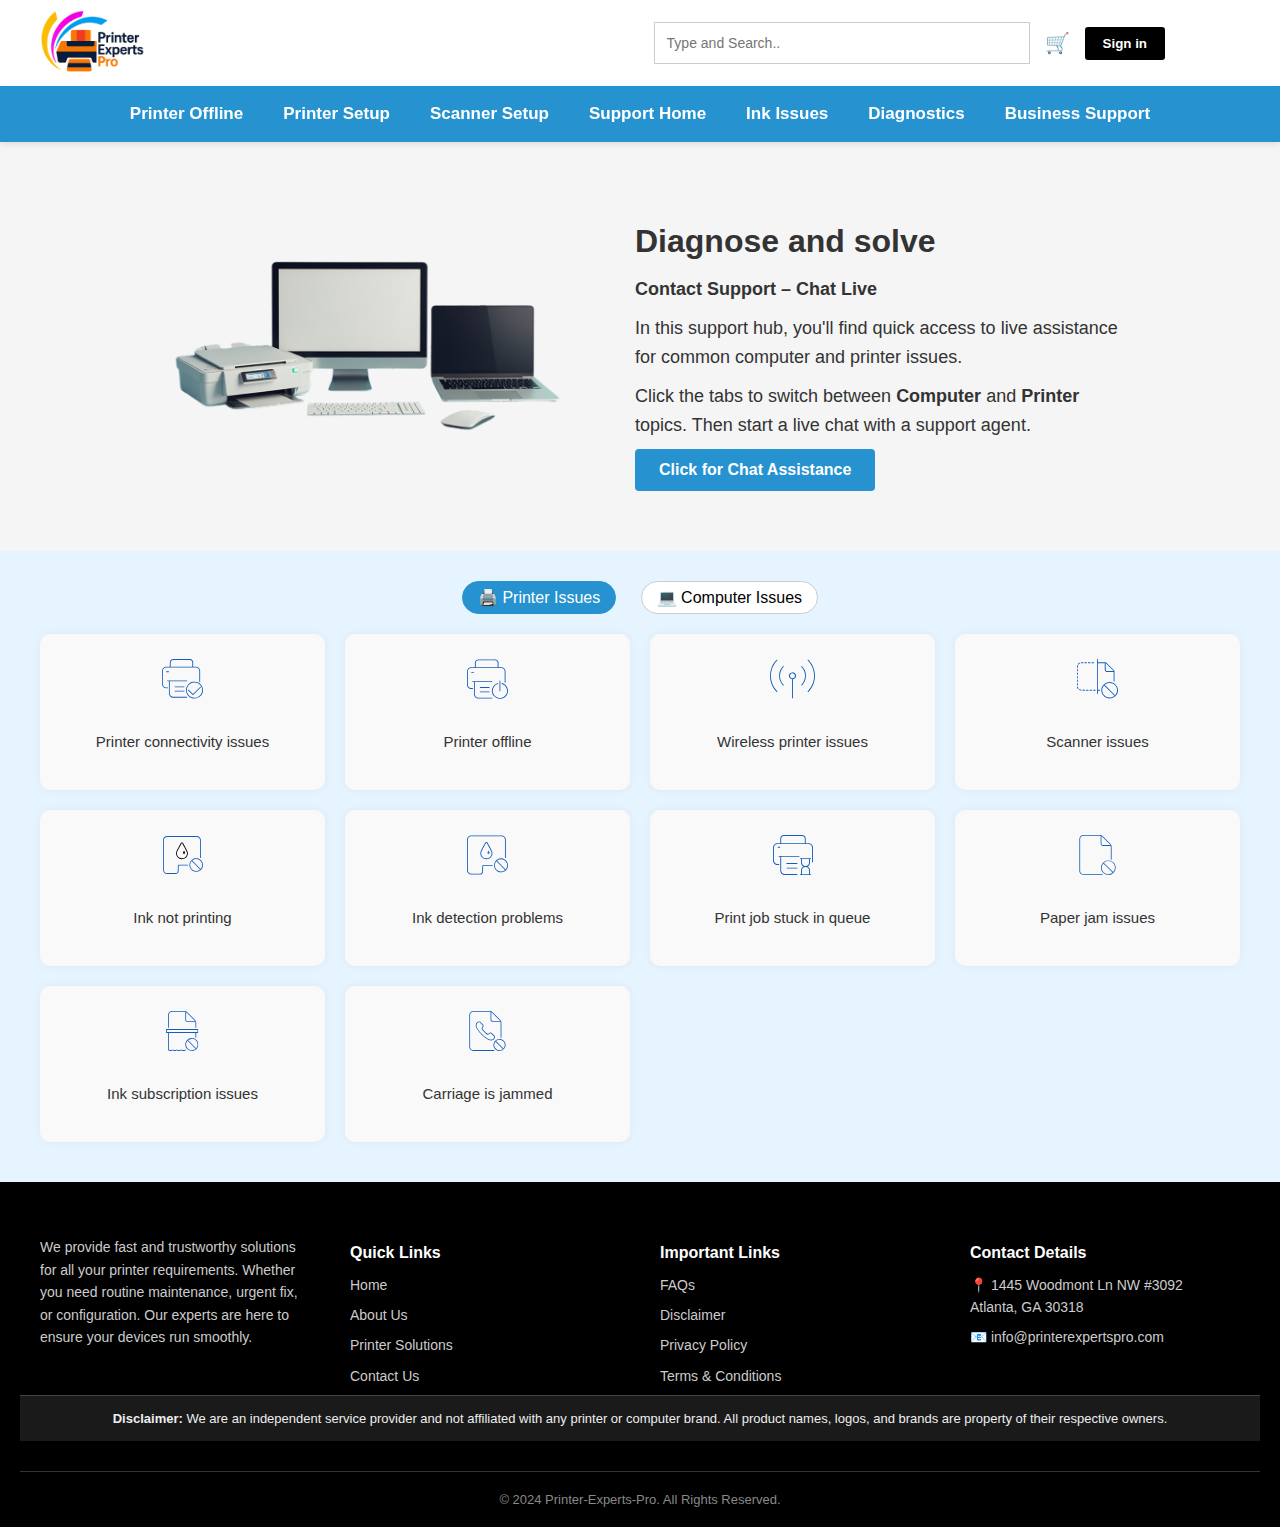
<file: index.html>
<!DOCTYPE html>
<html lang="en">
<head>
<!-- Google tag (gtag.js) -->
<script async src="https://www.googletagmanager.com/gtag/js?id=AW-17120087195"></script>
<script>
  window.dataLayer = window.dataLayer || [];
  function gtag(){dataLayer.push(arguments);}
  gtag('js', new Date());

  gtag('config', 'AW-17120087195');
</script>
<!-- Event snippet for Page view conversion page -->
<script>
  gtag('event', 'conversion', {'send_to': 'AW-17120087195/bDUjCK_hpc4aEJuZv-M_'});
</script>

  <meta name="google-site-verification" content="z1Tx4irDRyltk7-cVtrFXtRyGZxaJF4UWbafWPRPkck" />
  <meta charset="UTF-8" />
  <meta name="viewport" content="width=device-width, initial-scale=1.0" />
  <title>Printer Experts Pro - printerexpertspro.com</title>
  <link rel="icon" type="image/png" href="/images/favicon.png">
  <link rel="stylesheet" href="style.css" />
    <link rel="stylesheet" href="style.css" />
    <style>
        .hero {
            display: flex;
            align-items: center;
            justify-content: center;
            gap: 40px;
            padding: 60px 20px;
            background: #f5f5f5;
            flex-wrap: wrap;
        }
        .hero-text {
            max-width: 500px;
        }
        .hero-text h1 {
            font-size: 32px;
            margin-bottom: 15px;
        }
        .hero-text p {
            margin: 10px 0;
        }
        .search-box {
            background: #fff;
            padding: 12px;
            border-radius: 6px;
            border: 1px solid #ccc;
            margin: 15px 0;
            width: 25em;
            max-width: 350px;
            font-size: 16px;
        }
        .search-btn {
            padding: 12px 24px;
            font-size: 16px;
            border: none;
            border-radius: 4px;
            background: #333;
            color: #fff;
            cursor: pointer;
        }
        .hero img {
            max-width: 450px;
            height: auto;
        }
        .header-container {
            display: flex;
            justify-content: space-between;
            align-items: center;
            padding: 10px 20px;
        }
        .logo img {
            height: 62px;
        }
        .animate-icon {
            animation: pulse 1.4s infinite ease-in-out;
        }
        @keyframes pulse {
            0%, 100% { transform: translateX(0); }
            50% { transform: translateX(6px); }
        }
    </style>
</head>
<body>
<!-- Header Wrapper -->
<div class="header-wrapper">
  <div class="header-container">
    <div class="logo">
        <a href="/">
            <img src="images/logo.png" alt="Printer Experts Pro Logo" style="width: 100%; max-width: 500px;" />
        </a>
    </div>
    <div class="header-actions">
      <input type="text" placeholder="Type and Search.." class="search-input" />
      <span class="cart-icon">🛒</span>
      <button class="signin">Sign in</button>
    </div>
  </div>
  <nav class="main-nav">
    <a href="#">Printer Offline</a>
    <a href="#">Printer Setup</a>
    <a href="#">Scanner Setup</a>
    <a href="#">Support Home</a>
    <a href="#">Ink Issues</a>
    <a href="#">Diagnostics</a>
    <a href="#">Business Support</a>
  </nav>
</div>

<!-- Hero -->
<section class="hero">
  <img src="images/banner.png" alt="Banner Image" />
  <div class="hero-text">
    <h1>Diagnose and solve</h1>
    <p><strong>Contact Support – Chat Live</strong></p>
    <p>In this support hub, you'll find quick access to live assistance for common computer and printer issues.</p>
    <p>Click the tabs to switch between <strong>Computer</strong> and <strong>Printer</strong> topics. Then start a live chat with a support agent.</p>
    <button>Click for Chat Assistance</button>
  </div>
</section>

<!-- Tab Navigation -->
<div class="tabs">
  <span id="printerTab" class="tab active">🖨️ Printer Issues</span>
  <span id="computerTab" class="tab">💻 Computer Issues</span>
</div>

<!-- Printer Issues Grid -->
<div id="printerGrid" class="grid">
  <div class="card"><img src="images/image12.svg" alt="Setup"><p>Printer connectivity issues</p></div>
  <div class="card"><img src="images/image13.svg" alt="Offline"><p>Printer offline</p></div>
  <div class="card"><img src="images/image14.svg" alt="Wireless"><p>Wireless printer issues</p></div>
  <div class="card"><img src="images/image15.svg" alt="Scanner"><p>Scanner issues</p></div>
  <div class="card"><img src="images/image16.svg" alt="Ink"><p>Ink not printing</p></div>
  <div class="card"><img src="images/image17.svg" alt="Cartridge"><p>Ink detection problems</p></div>
  <div class="card"><img src="images/image18.svg" alt="Print Job Queue"><p>Print job stuck in queue</p></div>
  <div class="card"><img src="images/image19.svg" alt="Paper Jam"><p>Paper jam issues</p></div>
  <div class="card"><img src="images/image20.svg" alt="Ink Plan"><p>Ink subscription issues</p></div>
  <div class="card"><img src="images/image21.svg" alt="Carriage Jam"><p>Carriage is jammed</p></div>
</div>

<!-- Computer Issues Grid -->
<div id="computerGrid" class="grid" style="display: none;">
  <div class="card"><img src="images/image1.svg" alt="Windows OS"><p>Windows operating system issues</p></div>
  <div class="card"><img src="images/image2.svg" alt="Battery"><p>Battery and adapter issues</p></div>
  <div class="card"><img src="images/image3.svg" alt="Slow"><p>Computer is slow</p></div>
  <div class="card"><img src="images/image4.svg" alt="WiFi"><p>Wireless, wired, Bluetooth networking issues</p></div>
  <div class="card"><img src="images/image5.svg" alt="Mouse"><p>Keyboard, mouse, touch pad, and click pad issues</p></div>
  <div class="card"><img src="images/image6.svg" alt="Recovery"><p>System recovery support</p></div>
  <div class="card"><img src="images/image7.svg" alt="Display"><p>Display and touchscreen issues</p></div>
  <div class="card"><img src="images/image8.svg" alt="Sound"><p>Sound Issue</p></div>
  <div class="card"><img src="images/image9.svg" alt="Freeze"><p>Computer locks up or freezes</p></div>
  <div class="card"><img src="images/image10.svg" alt="Boot"><p>Computer doesn’t turn on or boot up</p></div>
  <div class="card"><img src="images/image11.svg" alt="Memory"><p>Low disk space or memory issues</p></div>
</div>

<!-- JavaScript to toggle tabs -->
<script>
  const printerTab = document.getElementById('printerTab');
  const computerTab = document.getElementById('computerTab');
  const printerGrid = document.getElementById('printerGrid');
  const computerGrid = document.getElementById('computerGrid');

  printerTab.onclick = () => {
    printerTab.classList.add('active');
    computerTab.classList.remove('active');
    printerGrid.style.display = 'grid';
    computerGrid.style.display = 'none';
  };

  computerTab.onclick = () => {
    computerTab.classList.add('active');
    printerTab.classList.remove('active');
    printerGrid.style.display = 'none';
    computerGrid.style.display = 'grid';
  };
</script>

<!-- Footer -->
<footer class="footer">
  <div class="footer-grid">
    <div class="footer-col">
      <p>We provide fast and trustworthy solutions for all your printer requirements. Whether you need routine maintenance, urgent fix, or configuration. Our experts are here to ensure your devices run smoothly.</p>
    </div>
    <div class="footer-col">
      <h4>Quick Links</h4>
      <ul>
        <li><a href="/">Home</a></li>
        <li><a href="/about">About Us</a></li>
        <li><a href="/solutions">Printer Solutions</a></li>
        <li><a href="/contact">Contact Us</a></li>
      </ul>
    </div>
    <div class="footer-col">
      <h4>Important Links</h4>
      <ul>
        <li><a href="/faq">FAQs</a></li>
        <li><a href="/disclaimer">Disclaimer</a></li>
        <li><a href="/privacy">Privacy Policy</a></li>
        <li><a href="/terms">Terms & Conditions</a></li>
      </ul>
    </div>
    <div class="footer-col">
      <h4>Contact Details</h4>
      <ul>
        <li>📍 1445 Woodmont Ln NW #3092<br>Atlanta, GA 30318</li>
        <li>📧 info@printerexpertspro.com</li>
      </ul>
    </div>
  </div>

  <div style="text-align: center; font-size: 13px; padding: 15px 20px; color: #eee; background-color: #1a1a1a; border-top: 1px solid #444;">
    <strong>Disclaimer:</strong> We are an independent service provider and not affiliated with any printer or computer brand. All product names, logos, and brands are property of their respective owners.
  </div>

  <div class="footer-bottom">
    &copy; 2024 Printer-Experts-Pro. All Rights Reserved.
  </div>
</footer>
</body>
</html>
</file>
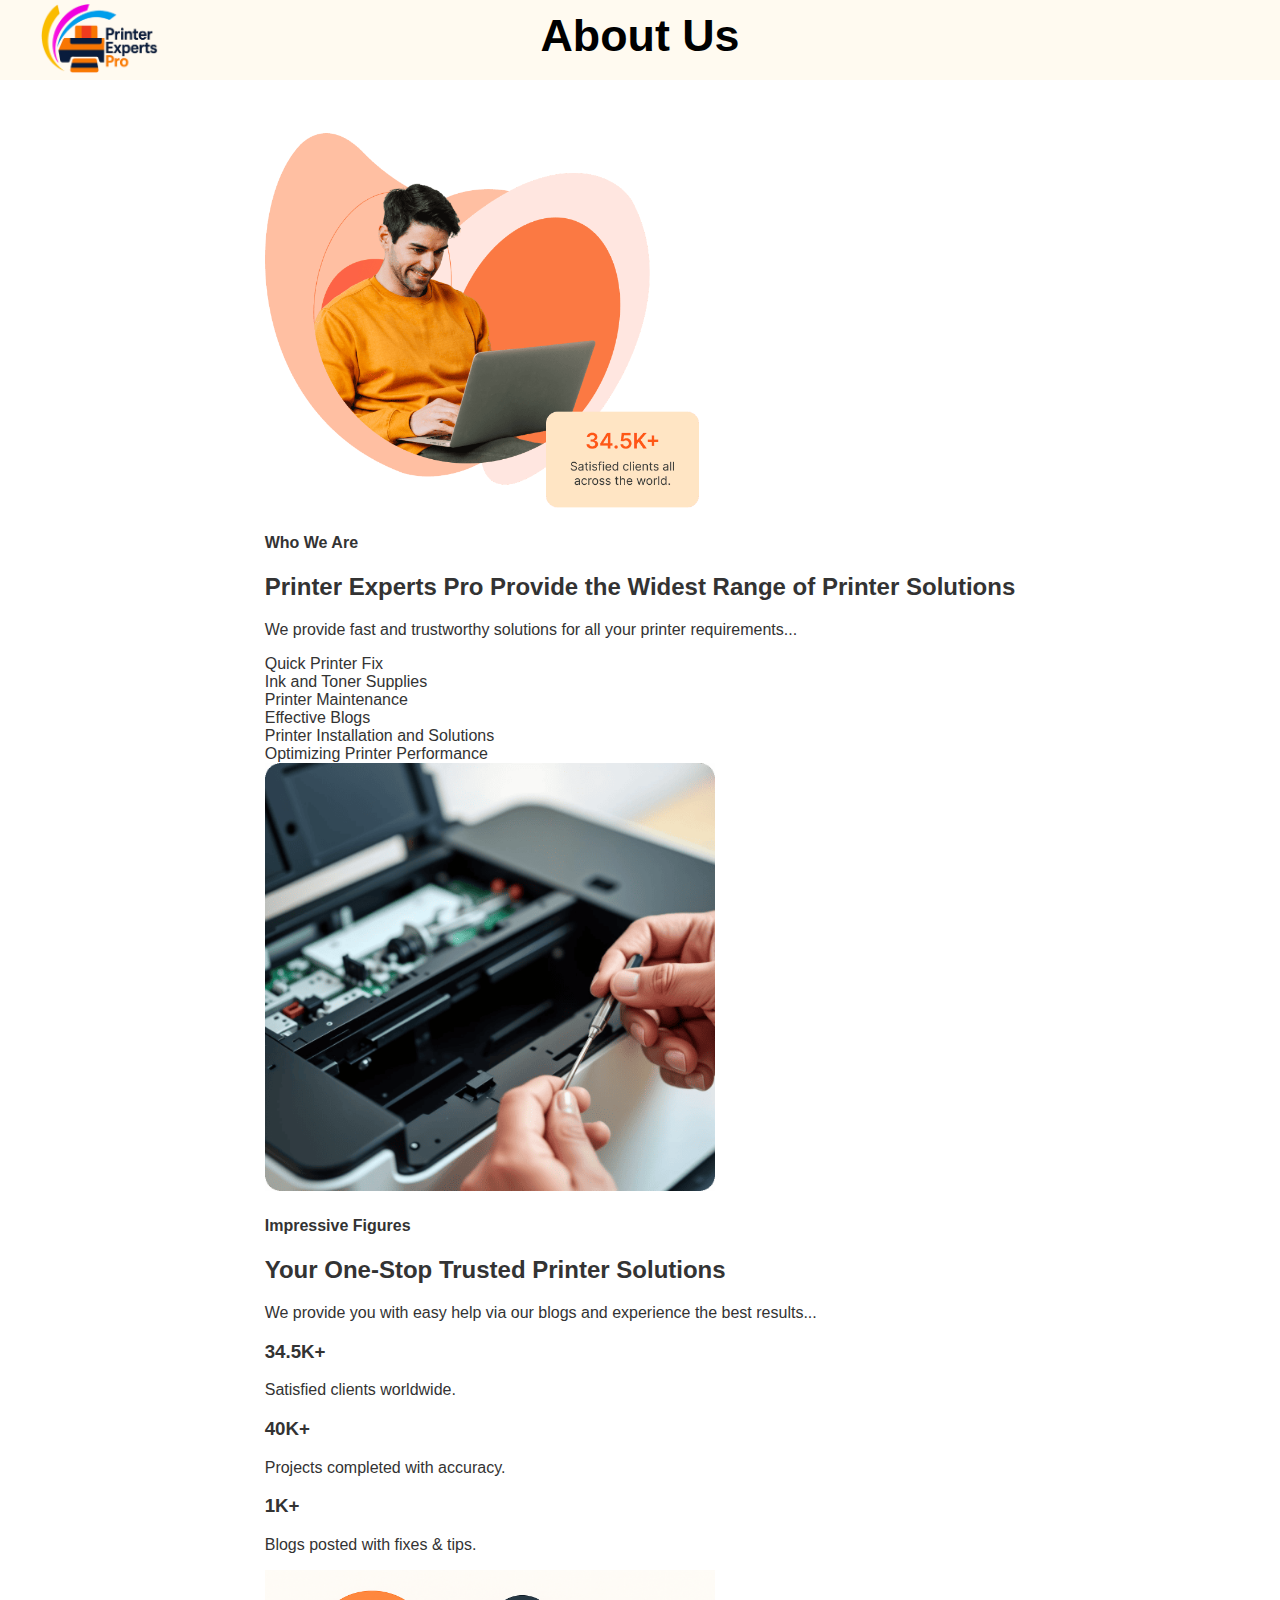
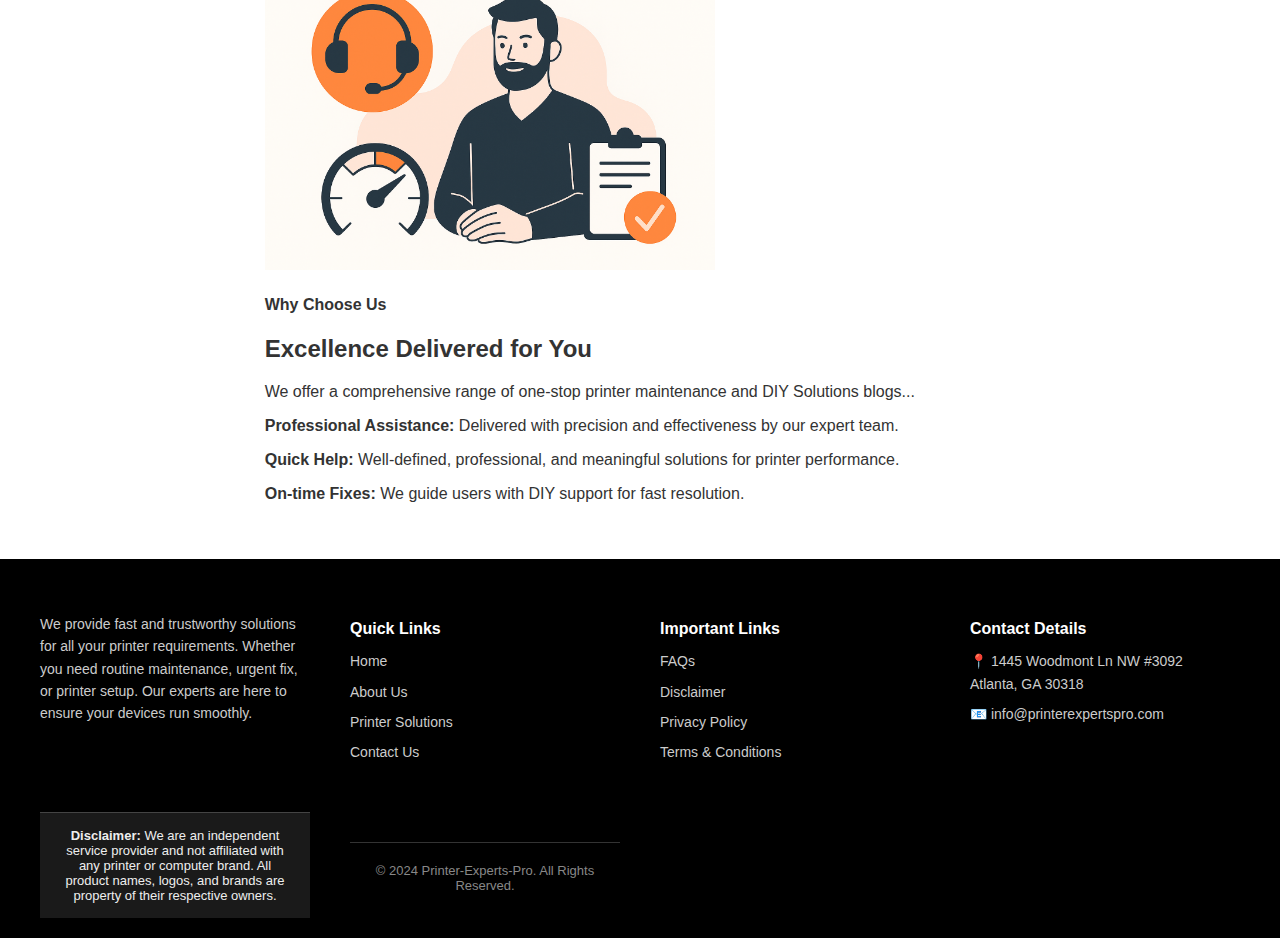
<file: about.html>
<!DOCTYPE html>
<html lang="en">
<head>
  <meta charset="UTF-8" />
  <meta name="viewport" content="width=device-width, initial-scale=1.0" />
  <title>About Us - printerexpertspro.com</title>
  <link rel="icon" type="image/png" href="/images/favicon.png" />
  <link rel="stylesheet" href="style.css" />
  <style>
    body {
      font-family: 'Segoe UI', sans-serif;
      margin: 0;
      padding: 0;
      background: #fff;
      color: #333;
      min-height: 100vh;
      display: flex;
      flex-direction: column;
    }

    .container {
      max-width: 1200px;
      margin: auto;
      padding: 40px 20px;
      flex: 1; /* ensure it stretches and leaves space for footer */
    }

    /* ... (rest of your CSS stays the same) ... */

    @media (max-width: 768px) {
      .grid-boxes {
        grid-template-columns: 1fr;
      }
      .stats-boxes {
        flex-direction: column;
      }
      .section {
        flex-direction: column;
      }
    }
  </style>
</head>
<body>
    
<!-- Title Banner -->
<section class="page-title-banner" style="background: #fffaf0; padding: 10px 0;">
  <div style="max-width: 1200px; margin: 0 auto; position: relative; padding: 0 40px; height: 60px;">
    
    <!-- Logo: -->
    <div style="position: absolute; left: 40px; top: 50%; transform: translateY(-50%);">
      <img src="images/logo.png" alt="Printer Experts Pro Logo" style="height: 70px; object-fit: contain;" />
    </div>
    
    <!-- Title: -->
    <div style="text-align: center;">
      <h1 style="margin: 0; font-size: 2.8em;">About Us</h1>
    </div>

  </div>
</section>

    <!-- You can add nav or right section here later -->
  </div>
</div>

  <div class="container">
    <div class="section">
      <div class="image">
        <img src="images/our-experts.png" alt="Expert Working" style="width: 60%; max-width: 500px;" />
      </div>
      <div class="text">
        <h4>Who We Are</h4>
        <h2>Printer Experts Pro Provide the Widest Range of Printer Solutions</h2>
        <p>We provide fast and trustworthy solutions for all your printer requirements...</p>
        <div class="grid-boxes">
          <div>Quick Printer Fix</div>
          <div>Ink and Toner Supplies</div>
          <div>Printer Maintenance</div>
          <div>Effective Blogs</div>
          <div>Printer Installation and Solutions</div>
          <div>Optimizing Printer Performance</div>
        </div>
      </div>
    </div>

    <div class="section reverse">
      <div class="image">
        <img src="images/onsite-repair.png" alt="Stats" style="width: 60%; max-width: 500px;" />
      </div>
      <div class="text">
        <h4>Impressive Figures</h4>
        <h2>Your One-Stop Trusted Printer Solutions</h2>
        <p>We provide you with easy help via our blogs and experience the best results...</p>
        <div class="stats-boxes">
          <div class="stats-box">
            <h3>34.5K+</h3>
            <p>Satisfied clients worldwide.</p>
          </div>
          <div class="stats-box">
            <h3>40K+</h3>
            <p>Projects completed with accuracy.</p>
          </div>
          <div class="stats-box">
            <h3>1K+</h3>
            <p>Blogs posted with fixes & tips.</p>
          </div>
        </div>
      </div>
    </div>

    <div class="section">
      <div class="image">
        <img src="images/expert-technicians.png" alt="Printer Maintenance" style="width: 60%; max-width: 500px;" />
      </div>
      <div class="text">
        <h4>Why Choose Us</h4>
        <h2>Excellence Delivered for You</h2>
        <p>We offer a comprehensive range of one-stop printer maintenance and DIY Solutions blogs...</p>
        <p><strong>Professional Assistance:</strong> Delivered with precision and effectiveness by our expert team.</p>
        <p><strong>Quick Help:</strong> Well-defined, professional, and meaningful solutions for printer performance.</p>
        <p><strong>On-time Fixes:</strong> We guide users with DIY support for fast resolution.</p>
      </div>
    </div>
  </div>

<!-- Footer -->
<footer class="footer">
  <div class="footer-grid">
    <div class="footer-col">
      <p>We provide fast and trustworthy solutions for all your printer requirements. Whether you need routine maintenance, urgent fix, or printer setup. Our experts are here to ensure your devices run smoothly.</p>
    </div>
<div class="footer-col">
  <h4>Quick Links</h4>
  <ul>
    <li><a href="/">Home</a></li>
    <li><a href="/about">About Us</a></li>
    <li><a href="/solutions">Printer Solutions</a></li>
    <li><a href="/contact">Contact Us</a></li>
  </ul>
</div>
<div class="footer-col">
  <h4>Important Links</h4>
  <ul>
    <li><a href="/faq">FAQs</a></li>
    <li><a href="/disclaimer">Disclaimer</a></li>
    <li><a href="/privacy">Privacy Policy</a></li>
    <li><a href="/terms">Terms & Conditions</a></li>
  </ul>
</div>
<div class="footer-col">
  <h4>Contact Details</h4>
  <ul>
    <li>📍 1445 Woodmont Ln NW #3092<br>Atlanta, GA 30318</li>
    <li>📧 info@printerexpertspro.com</li>
  </ul>
</div>


  <!-- ✅ Added Disclaimer Just Above Footer Bottom -->
  <div style="text-align: center; font-size: 13px; padding: 15px 20px; color: #eee; background-color: #1a1a1a; border-top: 1px solid #444;">
    <strong>Disclaimer:</strong> We are an independent service provider and not affiliated with any printer or computer brand. All product names, logos, and brands are property of their respective owners.
  </div>

  <div class="footer-bottom">
    &copy; 2024 Printer-Experts-Pro. All Rights Reserved.
  </div>
</footer>
</file>
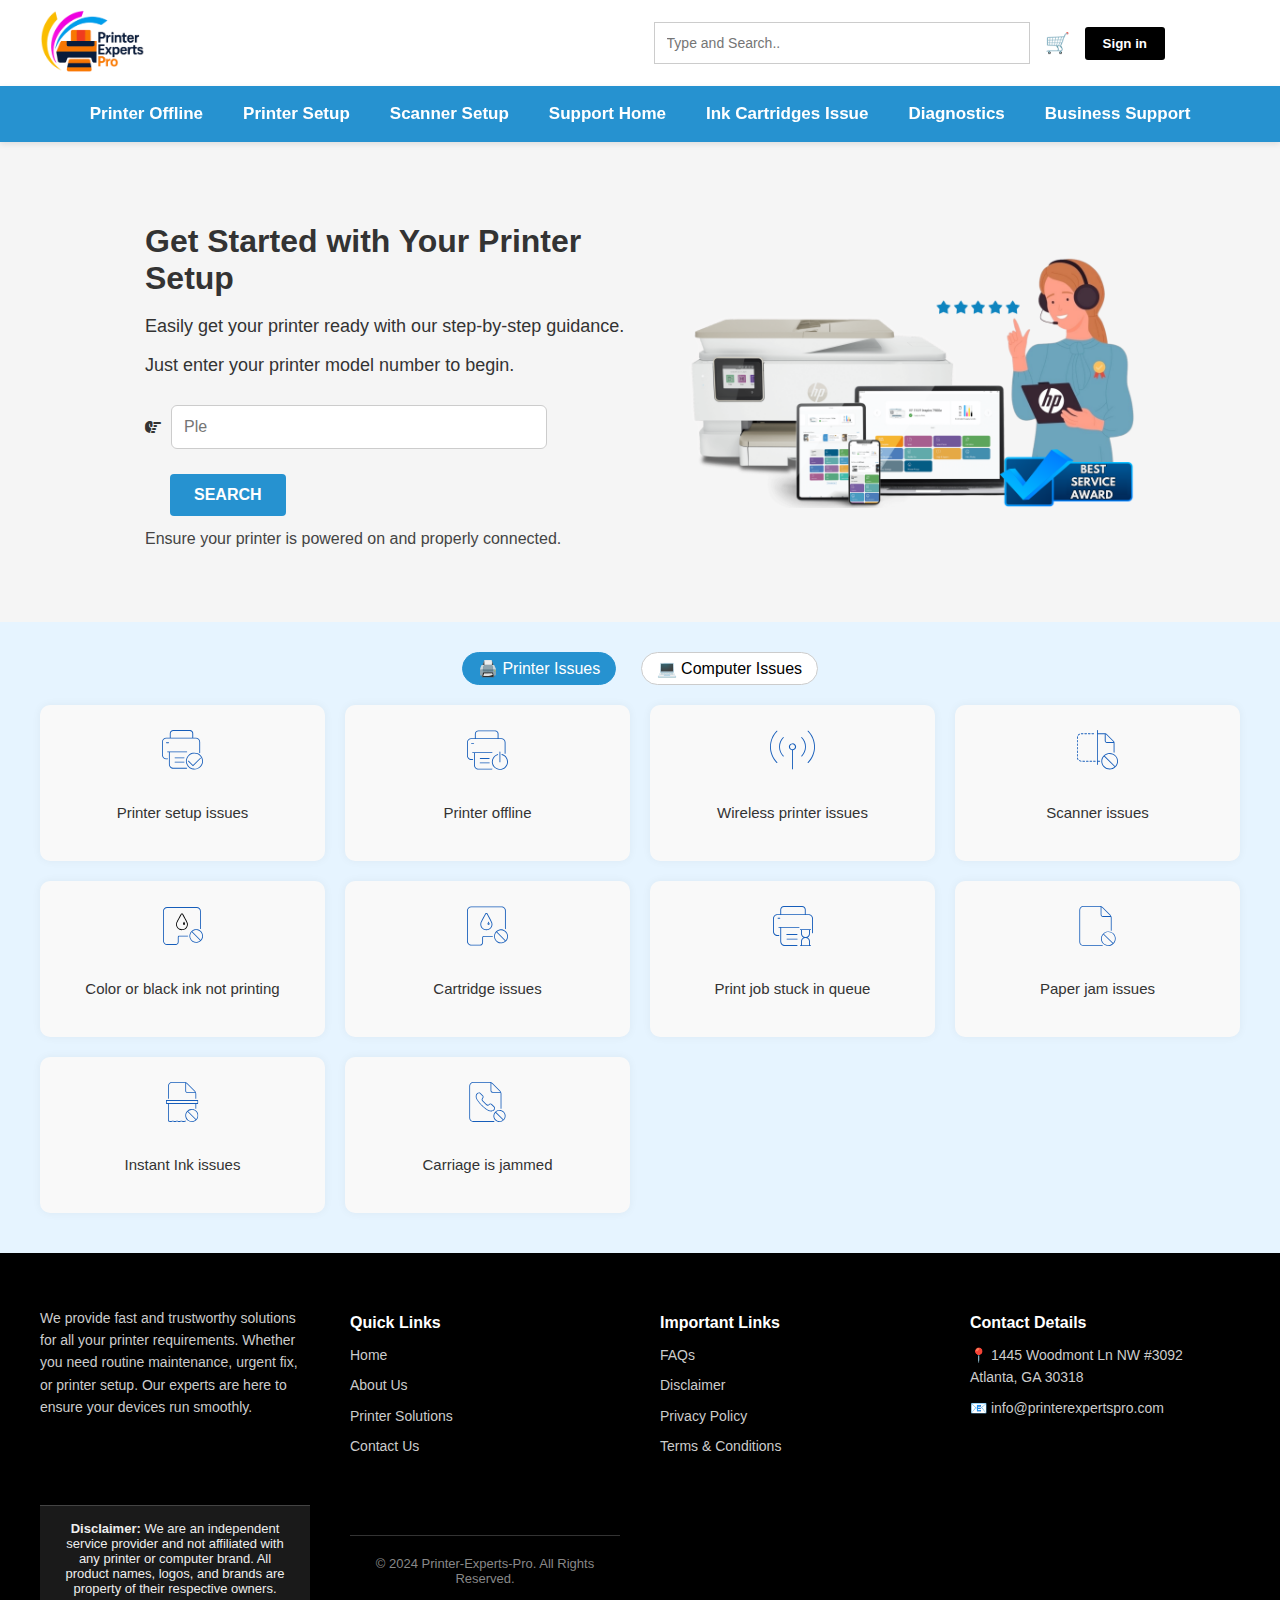
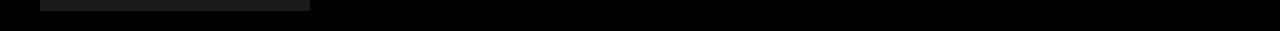
<file: computer-printer.html>
<!DOCTYPE html>
<html lang="en">
<head>
  <!-- Google tag (gtag.js) -->
<script async src="https://www.googletagmanager.com/gtag/js?id=AW-17103314499">
</script>
<script>
  window.dataLayer = window.dataLayer || [];
  function gtag(){dataLayer.push(arguments);}
  gtag('js', new Date());

  gtag('config', 'AW-17103314499');
</script>
<!-- Event snippet for Page view conversion page -->
<script>
  gtag('event', 'conversion', {'send_to': 'AW-17103314499/ewhqCN_078saEMO8v9s_'});
</script>

  <meta charset="UTF-8" />
  <meta name="viewport" content="width=device-width, initial-scale=1.0" />
  <title>Official 123 Com Printer Setup</title>
  <link rel="icon" type="image/png" href="/images/favicon.png">
  <link rel="stylesheet" href="style.css" />
  <style>
    .hero {
      display: flex;
      align-items: center;
      justify-content: center;
      gap: 40px;
      padding: 60px 20px;
      background: #f5f5f5;
      flex-wrap: wrap;
    }
    .hero-text {
      max-width: 500px;
    }
    .hero-text h1 {
      font-size: 32px;
      margin-bottom: 15px;
    }
    .hero-text p {
      margin: 10px 0;
    }
    .search-box {
      background: #fff;
      padding: 12px;
      border-radius: 6px;
      border: 1px solid #ccc;
      margin: 15px 0;
      width: 25em;
      max-width: 350px;
      font-size: 16px;
    }
    .search-btn {
      padding: 12px 24px;
      font-size: 16px;
      border: none;
      border-radius: 4px;
      background: #333;
      color: #fff;
      cursor: pointer;
    }
    .hero img {
      max-width: 450px;
      height: auto;
    }
    .header-container {
      display: flex;
      justify-content: space-between;
      align-items: center;
      padding: 10px 20px;
    }
    .logo img {
      height: 62px;
    }

.animate-icon {
  animation: pulse 1.4s infinite ease-in-out;
}
@keyframes pulse {
  0%, 100% { transform: translateX(0); }
  50% { transform: translateX(6px); }
}
  </style>

<!-- Header Wrapper -->
<div class="header-wrapper">
  <div class="header-container">
    <!-- Logo on the left -->
    <div class="logo">
      <img src="images/logo.png" alt="Printer Experts Pro Logo" style="width: 100%; max-width: 500px;" />
    </div>

    <!-- Actions on the right -->
    <div class="header-actions">
      <input type="text" placeholder="Type and Search.." class="search-input" />
      <span class="cart-icon">🛒</span>
      <button class="signin">Sign in</button>
    </div>
  </div>

  <nav class="main-nav">
    <a href="#">Printer Offline</a>
    <a href="#">Printer Setup</a>
    <a href="#">Scanner Setup</a>
    <a href="#">Support Home</a>
    <a href="#">Ink Cartridges Issue</a>
    <a href="#">Diagnostics</a>
    <a href="#">Business Support</a>
  </nav>
</div>

<!-- Hero -->
<section class="hero">
  <div class="hero-text">
    <h1>Get Started with Your Printer Setup</h1>
    <p>Easily get your printer ready with our step-by-step guidance.</p>
    <p>Just enter your printer model number to begin.</p>

<div style="display: flex; flex-direction: column; align-items: flex-start;">
<!-- Load Font Awesome (place in <head> once) -->
<link rel="stylesheet" href="https://cdnjs.cloudflare.com/ajax/libs/font-awesome/6.4.0/css/all.min.css" />

<!-- Your updated search wrapper -->
<div class="search-input-wrapper" style="display: flex; align-items: center; gap: 10px;">
  <i class="fas fa-hand-point-right animate-icon"></i>
  <input type="text" id="printerSearchBox" class="search-box" placeholder="Please Search Your Printer" />
</div>

<button class="search-btn" style="margin-top: 10px; margin-left: 25px;" onclick="window.location.href='/connect-printer';">SEARCH</button>
</div>


    <p style="margin-top: 10px; font-size: 16px; color: #444;">
      Ensure your printer is powered on and properly connected.
    </p>
  </div>
  <img src="images/front-banner.png" alt="Banner Image" />
</section>

 <!-- Tab Navigation -->
<div class="tabs">
  <span id="printerTab" class="tab active">🖨️ Printer Issues</span>
  <span id="computerTab" class="tab">💻 Computer Issues</span>
</div>

<!-- Printer Issues Grid -->
<div id="printerGrid" class="grid">
  <div class="card"><img src="images/image12.svg" alt=""><p>Printer setup issues</p></div>
  <div class="card"><img src="images/image13.svg" alt=""><p>Printer offline</p></div>
  <div class="card"><img src="images/image14.svg" alt=""><p>Wireless printer issues</p></div>
  <div class="card"><img src="images/image15.svg" alt=""><p>Scanner issues</p></div>
  <div class="card"><img src="images/image16.svg" alt=""><p>Color or black ink not printing</p></div>
  <div class="card"><img src="images/image17.svg" alt=""><p>Cartridge issues</p></div>
  <div class="card"><img src="images/image18.svg" alt=""><p>Print job stuck in queue</p></div>
  <div class="card"><img src="images/image19.svg" alt=""><p>Paper jam issues</p></div>
  <div class="card"><img src="images/image20.svg" alt=""><p>Instant Ink issues</p></div>
  <div class="card"><img src="images/image21.svg" alt=""><p>Carriage is jammed</p></div>
</div>

<!-- Computer Issues Grid -->
<div id="computerGrid" class="grid" style="display: none;">
  <div class="card"><img src="images/image1.svg" alt="Windows OS"><p>Windows operating system issues</p></div>
  <div class="card"><img src="images/image2.svg" alt="Battery"><p>Battery and adapter issues</p></div>
  <div class="card"><img src="images/image3.svg" alt="Slow"><p>Computer is slow</p></div>
  <div class="card"><img src="images/image4.svg" alt="WiFi"><p>Wireless, wired, Bluetooth networking issues</p></div>
  <div class="card"><img src="images/image5.svg" alt="Mouse"><p>Keyboard, mouse, touch pad, and click pad issues</p></div>
  <div class="card"><img src="images/image6.svg" alt="Recovery"><p>Perform an System Recovery</p></div>
  <div class="card"><img src="images/image7.svg" alt="Display"><p>Display and touchscreen issues</p></div>
  <div class="card"><img src="images/image8.svg" alt="Sound"><p>Sound Issue</p></div>
  <div class="card"><img src="images/image9.svg" alt="Freeze"><p>Computer locks up or freezes</p></div>
  <div class="card"><img src="images/image10.svg" alt="Boot"><p>Computer doesn’t turn on or boot up</p></div>
  <div class="card"><img src="images/image11.svg" alt="Memory"><p>Low disk space or memory issues</p></div>
</div>

<!-- JavaScript to toggle tabs -->
<script>
  const printerTab = document.getElementById('printerTab');
  const computerTab = document.getElementById('computerTab');
  const printerGrid = document.getElementById('printerGrid');
  const computerGrid = document.getElementById('computerGrid');

  printerTab.onclick = () => {
    printerTab.classList.add('active');
    computerTab.classList.remove('active');
    printerGrid.style.display = 'grid';
    computerGrid.style.display = 'none';
  };

  computerTab.onclick = () => {
    computerTab.classList.add('active');
    printerTab.classList.remove('active');
    printerGrid.style.display = 'none';
    computerGrid.style.display = 'grid';
  };
</script>
<script>
  const inputBox = document.getElementById('printerSearchBox');
  const suggestion = "Please Search Your Printer";

  let index = 0;

  function typeSuggestion() {
    if (index < suggestion.length) {
      inputBox.setAttribute("placeholder", suggestion.substring(0, index + 1));
      index++;
      setTimeout(typeSuggestion, 100);
    } else {
      inputBox.classList.remove("typing");
    }
  }

  window.addEventListener('DOMContentLoaded', () => {
    inputBox.classList.add("typing");
    setTimeout(typeSuggestion, 500); // delay before typing starts
  });
</script>

<!-- Footer -->
<footer class="footer">
  <div class="footer-grid">
    <div class="footer-col">
      <p>We provide fast and trustworthy solutions for all your printer requirements. Whether you need routine maintenance, urgent fix, or printer setup. Our experts are here to ensure your devices run smoothly.</p>
    </div>
<div class="footer-col">
  <h4>Quick Links</h4>
  <ul>
    <li><a href="/">Home</a></li>
    <li><a href="/about">About Us</a></li>
    <li><a href="/solutions">Printer Solutions</a></li>
    <li><a href="/contact">Contact Us</a></li>
  </ul>
</div>
<div class="footer-col">
  <h4>Important Links</h4>
  <ul>
    <li><a href="/faq">FAQs</a></li>
    <li><a href="/disclaimer">Disclaimer</a></li>
    <li><a href="/privacy">Privacy Policy</a></li>
    <li><a href="/terms">Terms & Conditions</a></li>
  </ul>
</div>
<div class="footer-col">
  <h4>Contact Details</h4>
  <ul>
    <li>📍 1445 Woodmont Ln NW #3092<br>Atlanta, GA 30318</li>
    <li>📧 info@printerexpertspro.com</li>
  </ul>
</div>


  <!-- ✅ Added Disclaimer Just Above Footer Bottom -->
  <div style="text-align: center; font-size: 13px; padding: 15px 20px; color: #eee; background-color: #1a1a1a; border-top: 1px solid #444;">
    <strong>Disclaimer:</strong> We are an independent service provider and not affiliated with any printer or computer brand. All product names, logos, and brands are property of their respective owners.
  </div>

  <div class="footer-bottom">
    &copy; 2024 Printer-Experts-Pro. All Rights Reserved.
  </div>
</footer>
</body>
</html>
</file>
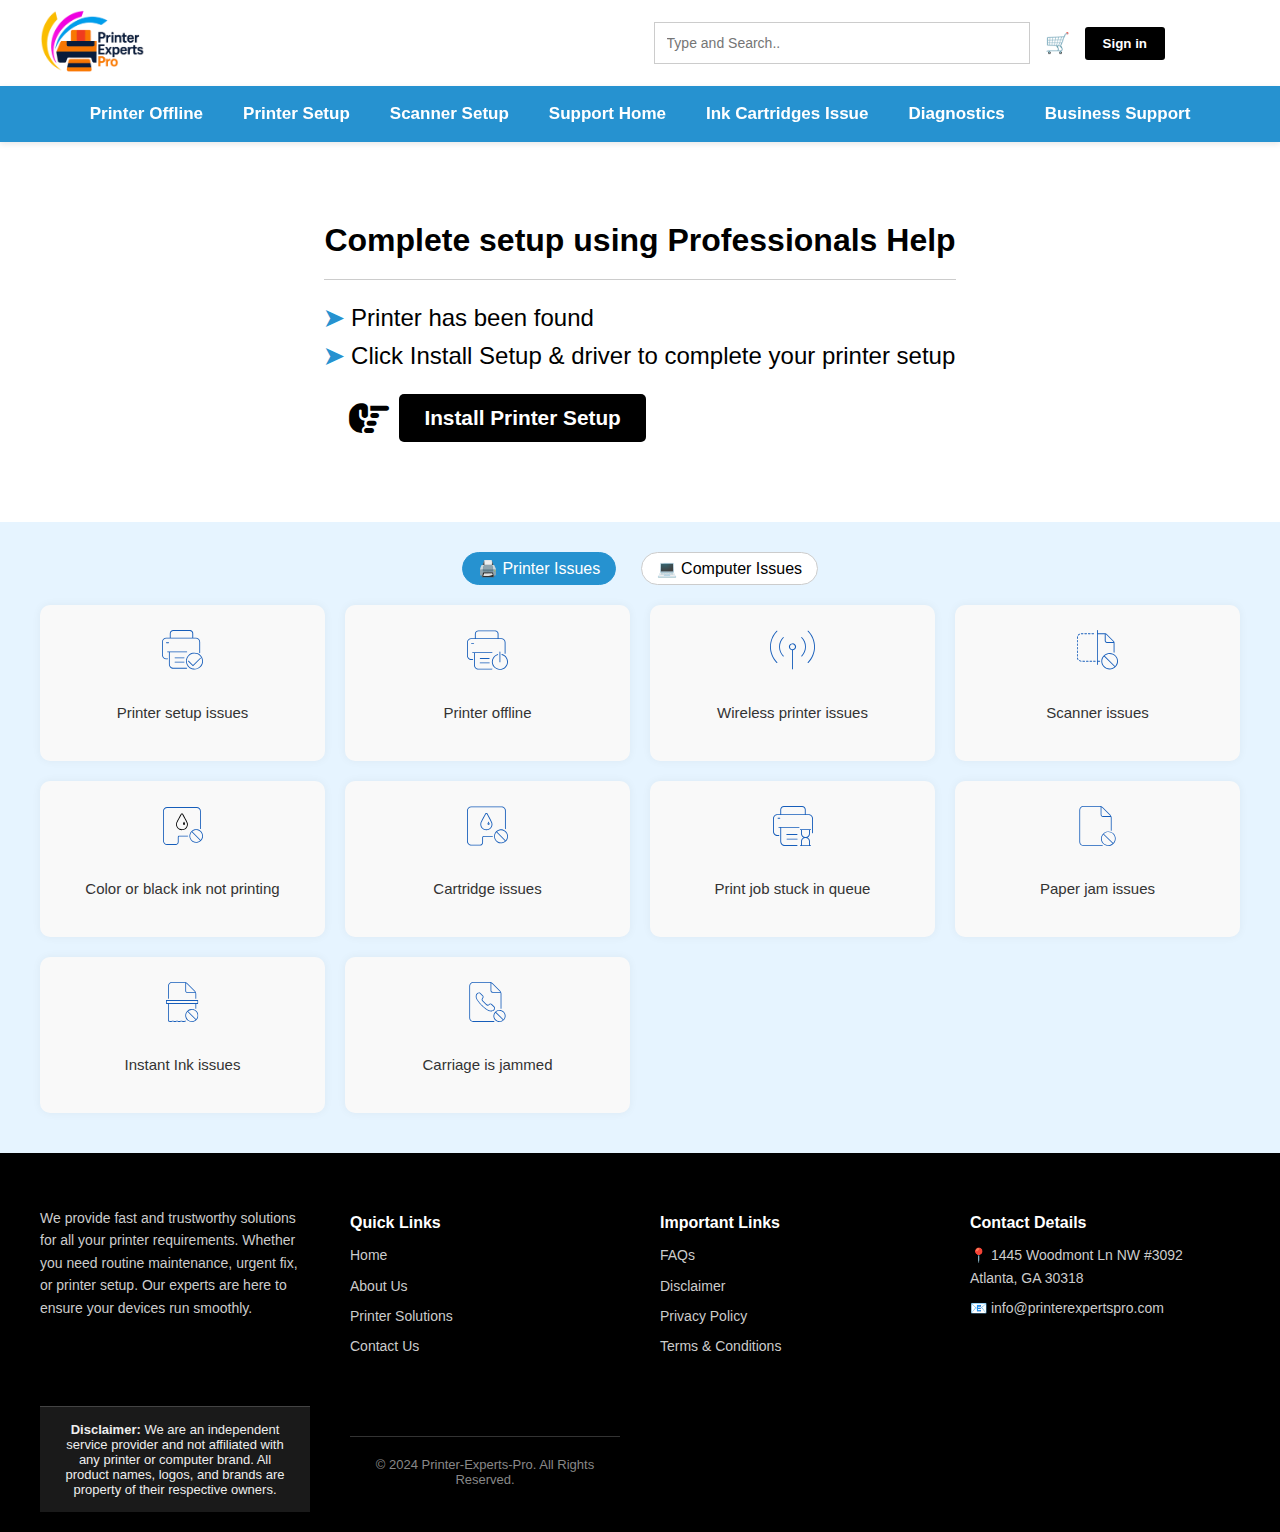
<file: connect-printer.html>
<!DOCTYPE html>
<html lang="en">
<head>
  <meta charset="UTF-8" />
  <meta name="viewport" content="width=device-width, initial-scale=1.0" />
  <title>Printer Experts Pro - printerexpertspro.com</title>
  <link rel="icon" type="image/png" sizes="64x64" href="/images/favicon.png">
  <link rel="stylesheet" href="https://cdnjs.cloudflare.com/ajax/libs/font-awesome/6.4.0/css/all.min.css" />
  <link rel="stylesheet" href="style.css" />
  <style>
    .hero {
      display: flex;
      align-items: center;
      justify-content: center;
      gap: 40px;
      padding: 60px 20px;
      background: #f5f5f5;
      flex-wrap: wrap;
    }
    .hero-text {
      max-width: 500px;
    }
    .hero-text h1 {
      font-size: 32px;
      margin-bottom: 15px;
    }
    .hero-text p {
      margin: 10px 0;
    }
    .search-box {
      background: #fff;
      padding: 12px;
      border-radius: 6px;
      border: 1px solid #ccc;
      margin: 15px 0;
      width: 25em;
      max-width: 350px;
      font-size: 16px;
    }
    .search-btn {
      padding: 12px 24px;
      font-size: 16px;
      border: none;
      border-radius: 4px;
      background: #333;
      color: #fff;
      cursor: pointer;
    }
    .hero img {
      max-width: 450px;
      height: auto;
    }
    .header-container {
      display: flex;
      justify-content: space-between;
      align-items: center;
      padding: 10px 20px;
    }
    .logo img {
      height: 62px;
    }

.animate-icon {
  animation: pulse 1.4s infinite ease-in-out;
}
@keyframes pulse {
  0%, 100% { transform: translateX(0); }
  50% { transform: translateX(6px); }
}
  </style>
</head>
<body>

<!-- Header Wrapper -->
<div class="header-wrapper">
  <div class="header-container">
    <!-- Logo on the left -->
    <div class="logo">
      <img src="images/logo.png" alt="Printer Experts Pro Logo" style="width: 100%; max-width: 500px;" />
    </div>

    <!-- Actions on the right -->
    <div class="header-actions">
      <input type="text" placeholder="Type and Search.." class="search-input" />
      <span class="cart-icon">🛒</span>
      <button class="signin">Sign in</button>
    </div>
  </div>

  <nav class="main-nav">
    <a href="#">Printer Offline</a>
    <a href="#">Printer Setup</a>
    <a href="#">Scanner Setup</a>
    <a href="#">Support Home</a>
    <a href="#">Ink Cartridges Issue</a>
    <a href="#">Diagnostics</a>
    <a href="#">Business Support</a>
  </nav>
</div>

<!-- Professional Setup Section -->
<section class="hero" style="background-color: white; color: black; padding: 80px 40px; font-family: 'Segoe UI', sans-serif;">
  
  <div>
    <h1 style="font-size: 2em; font-weight: bold; margin: 0 0 10px 0; color: black;">
      Complete setup using Professionals Help
    </h1>
    
    <hr style="border: none; border-top: 1px solid #ccc; margin: 20px 0;" />

<ul style="list-style: none; padding-left: 0; color: black; font-size: 1.5em; font-weight: normal;">
  <li style="margin-bottom: 10px;">
    <span style="color: #2692d0; font-weight: bold;">➤</span> Printer has been found
  </li>
  <li>
    <span style="color: #2692d0; font-weight: bold;">➤</span> Click Install Setup & driver to complete your printer setup
  </li>
</ul>

<div class="search-input-wrapper" style="display: flex; align-items: center; gap: 10px; margin-top: 10px; margin-left: 25px;">
  <i class="fas fa-hand-point-right animate-icon" style="font-size: 40px; color: #000000;"></i>
  <button 
    style="padding: 12px 25px; font-size: 1.3em; font-weight: bold; background-color: #000000; color: white; border: none; border-radius: 5px; cursor: pointer;" 
    onclick="window.location.href='/setting-up';"
  >
    Install Printer Setup
  </button>
</div>

  </section>

 <!-- Tab Navigation -->
<div class="tabs">
  <span id="printerTab" class="tab active">🖨️ Printer Issues</span>
  <span id="computerTab" class="tab">💻 Computer Issues</span>
</div>

<!-- Printer Issues Grid -->
<div id="printerGrid" class="grid">
  <div class="card"><img src="images/image12.svg" alt=""><p>Printer setup issues</p></div>
  <div class="card"><img src="images/image13.svg" alt=""><p>Printer offline</p></div>
  <div class="card"><img src="images/image14.svg" alt=""><p>Wireless printer issues</p></div>
  <div class="card"><img src="images/image15.svg" alt=""><p>Scanner issues</p></div>
  <div class="card"><img src="images/image16.svg" alt=""><p>Color or black ink not printing</p></div>
  <div class="card"><img src="images/image17.svg" alt=""><p>Cartridge issues</p></div>
  <div class="card"><img src="images/image18.svg" alt=""><p>Print job stuck in queue</p></div>
  <div class="card"><img src="images/image19.svg" alt=""><p>Paper jam issues</p></div>
  <div class="card"><img src="images/image20.svg" alt=""><p>Instant Ink issues</p></div>
  <div class="card"><img src="images/image21.svg" alt=""><p>Carriage is jammed</p></div>
</div>

<!-- Computer Issues Grid -->
<div id="computerGrid" class="grid" style="display: none;">
  <div class="card"><img src="images/image1.svg" alt="Windows OS"><p>Windows operating system issues</p></div>
  <div class="card"><img src="images/image2.svg" alt="Battery"><p>Battery and adapter issues</p></div>
  <div class="card"><img src="images/image3.svg" alt="Slow"><p>Computer is slow</p></div>
  <div class="card"><img src="images/image4.svg" alt="WiFi"><p>Wireless, wired, Bluetooth networking issues</p></div>
  <div class="card"><img src="images/image5.svg" alt="Mouse"><p>Keyboard, mouse, touch pad, and click pad issues</p></div>
  <div class="card"><img src="images/image6.svg" alt="Recovery"><p>Perform an System Recovery</p></div>
  <div class="card"><img src="images/image7.svg" alt="Display"><p>Display and touchscreen issues</p></div>
  <div class="card"><img src="images/image8.svg" alt="Sound"><p>Sound Issue</p></div>
  <div class="card"><img src="images/image9.svg" alt="Freeze"><p>Computer locks up or freezes</p></div>
  <div class="card"><img src="images/image10.svg" alt="Boot"><p>Computer doesn’t turn on or boot up</p></div>
  <div class="card"><img src="images/image11.svg" alt="Memory"><p>Low disk space or memory issues</p></div>
</div>

<!-- JavaScript to toggle tabs -->
<script>
  const printerTab = document.getElementById('printerTab');
  const computerTab = document.getElementById('computerTab');
  const printerGrid = document.getElementById('printerGrid');
  const computerGrid = document.getElementById('computerGrid');

  printerTab.onclick = () => {
    printerTab.classList.add('active');
    computerTab.classList.remove('active');
    printerGrid.style.display = 'grid';
    computerGrid.style.display = 'none';
  };

  computerTab.onclick = () => {
    computerTab.classList.add('active');
    printerTab.classList.remove('active');
    printerGrid.style.display = 'none';
    computerGrid.style.display = 'grid';
  };
</script>
<script>
  const inputBox = document.getElementById('printerSearchBox');
  const suggestion = "Please Search Your Printer";

  let index = 0;

  function typeSuggestion() {
    if (index < suggestion.length) {
      inputBox.setAttribute("placeholder", suggestion.substring(0, index + 1));
      index++;
      setTimeout(typeSuggestion, 100);
    } else {
      inputBox.classList.remove("typing");
    }
  }

  window.addEventListener('DOMContentLoaded', () => {
    inputBox.classList.add("typing");
    setTimeout(typeSuggestion, 500); // delay before typing starts
  });
</script>

<!-- Footer -->
<footer class="footer">
  <div class="footer-grid">
    <div class="footer-col">
      <p>We provide fast and trustworthy solutions for all your printer requirements. Whether you need routine maintenance, urgent fix, or printer setup. Our experts are here to ensure your devices run smoothly.</p>
    </div>
<div class="footer-col">
  <h4>Quick Links</h4>
  <ul>
    <li><a href="/">Home</a></li>
    <li><a href="/about">About Us</a></li>
    <li><a href="/solutions">Printer Solutions</a></li>
    <li><a href="/contact">Contact Us</a></li>
  </ul>
</div>
<div class="footer-col">
  <h4>Important Links</h4>
  <ul>
    <li><a href="/faq">FAQs</a></li>
    <li><a href="/disclaimer">Disclaimer</a></li>
    <li><a href="/privacy">Privacy Policy</a></li>
    <li><a href="/terms">Terms & Conditions</a></li>
  </ul>
</div>
<div class="footer-col">
  <h4>Contact Details</h4>
  <ul>
    <li>📍 1445 Woodmont Ln NW #3092<br>Atlanta, GA 30318</li>
    <li>📧 info@printerexpertspro.com</li>
  </ul>
</div>


  <!-- ✅ Added Disclaimer Just Above Footer Bottom -->
  <div style="text-align: center; font-size: 13px; padding: 15px 20px; color: #eee; background-color: #1a1a1a; border-top: 1px solid #444;">
    <strong>Disclaimer:</strong> We are an independent service provider and not affiliated with any printer or computer brand. All product names, logos, and brands are property of their respective owners.
  </div>

  <div class="footer-bottom">
    &copy; 2024 Printer-Experts-Pro. All Rights Reserved.
  </div>
</footer>
</file>
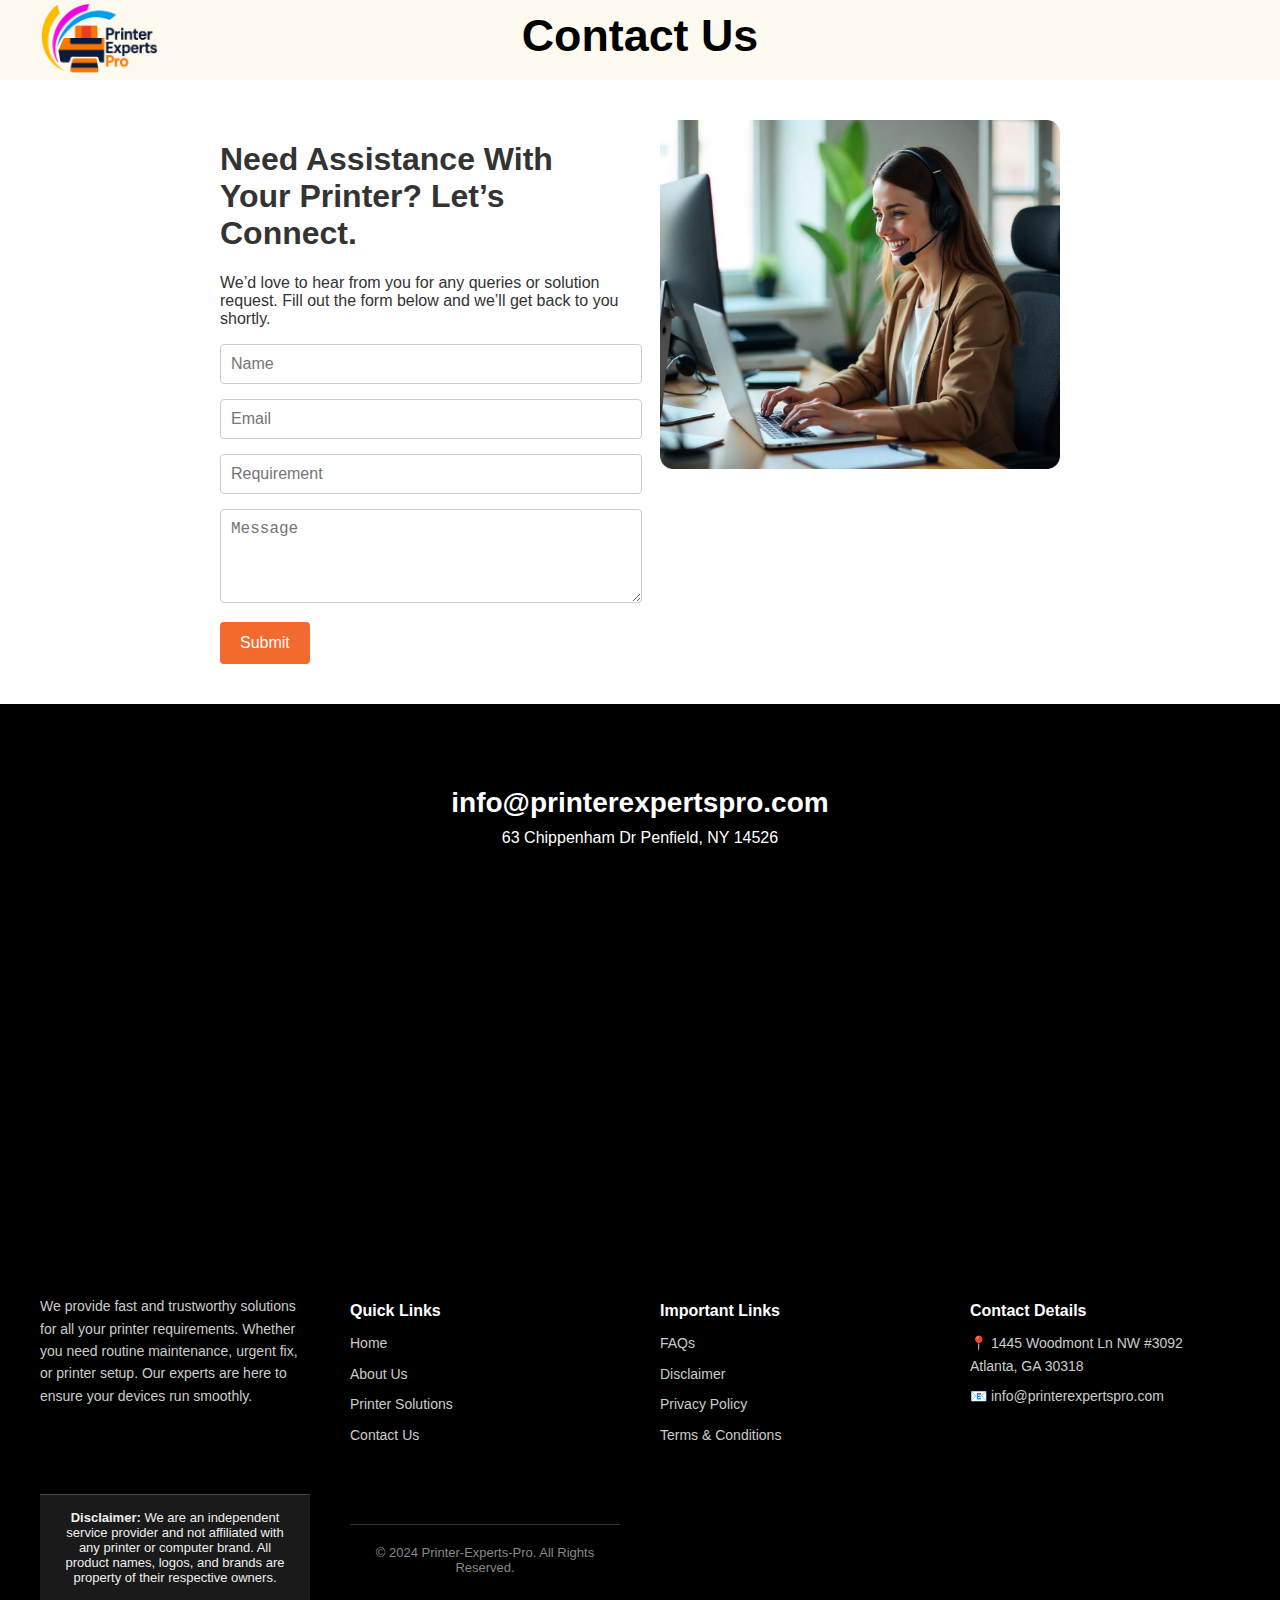
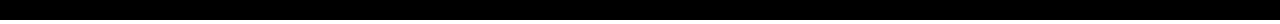
<file: contact.html>
<!DOCTYPE html>
<html lang="en">
<head>
  <meta charset="UTF-8" />
  <meta name="viewport" content="width=device-width, initial-scale=1.0" />
  <title>Contact Us - printerexpertspro.com</title>
  <link rel="icon" type="image/png" href="/images/favicon.png">
  <title>Contact Us - Printer Experts Pro</title>
  <link rel="stylesheet" href="/style.css" />
  <style>
    body {
      font-family: 'Segoe UI', sans-serif;
      margin: 0;
      padding: 0;
      background: #fff;
      color: #333;
    }
    .hero-section {
      background: linear-gradient(to right, #f8f8f8, #fffaf0);
      padding: 60px 20px 40px;
      text-align: center;
    }
    .hero-section h1 {
      font-size: 32px;
      color: #000;
    }
    .contact-section {
      display: flex;
      flex-wrap: wrap;
      justify-content: center;
      padding: 40px 20px;
      gap: 40px;
    }
    .contact-form {
      max-width: 400px;
      flex: 1;
    }
    .contact-form input,
    .contact-form textarea {
      width: 100%;
      padding: 10px;
      margin-bottom: 15px;
      border: 1px solid #ccc;
      border-radius: 4px;
      font-size: 16px;
    }
    .contact-form button {
      background: #f26a2e;
      border: none;
      color: white;
      padding: 12px 20px;
      font-size: 16px;
      cursor: pointer;
      border-radius: 4px;
    }
    .contact-image {
      flex: 1;
      max-width: 400px;
    }
    .contact-image img {
      width: 100%;
      border-radius: 8px;
    }
    .contact-details {
      background: #000;
      color: #fff;
      padding: 60px 20px;
      text-align: center;
    }
    .contact-details h2 {
      font-size: 28px;
      margin-bottom: 10px;
    }
    .contact-details p {
      margin: 5px 0;
    }
    .map-container {
      max-width: 600px;
      margin: 30px auto 0;
    }
    .map-container iframe {
      width: 100%;
      height: 300px;
      border: none;
    }
  </style>
</head>
<body>
    
<!-- Title Banner -->
<section class="page-title-banner" style="background: #fffaf0; padding: 10px 0;">
  <div style="max-width: 1200px; margin: 0 auto; position: relative; padding: 0 40px; height: 60px;">
    
    <!-- Logo: -->
    <div style="position: absolute; left: 40px; top: 50%; transform: translateY(-50%);">
      <img src="images/logo.png" alt="Printer Experts Pro Logo" style="height: 70px; object-fit: contain;" />
    </div>
    
    <!-- Title: -->
    <div style="text-align: center;">
      <h1 style="margin: 0; font-size: 2.8em;">Contact Us</h1>
    </div>

  </div>
</section>

  <section class="contact-section">
    <div class="contact-form">
      <h1>Need Assistance With Your Printer? Let’s Connect.</h1>
      <p>We’d love to hear from you for any queries or solution request. Fill out the form below and we’ll get back to you shortly.</p>
      <form>
        <input type="text" placeholder="Name" required />
        <input type="email" placeholder="Email" required />
        <input type="text" placeholder="Requirement" required />
        <textarea rows="4" placeholder="Message"></textarea>
        <button type="submit">Submit</button>
      </form>
    </div>
    <div class="contact-image">
      <img src="images/our-support-agents.jpg" alt="Support Agent" />
    </div>
  </section>

  <section class="contact-details">
    <h2>info@printerexpertspro.com</h2>
    <p>63 Chippenham Dr Penfield, NY 14526</p>
    <div class="map-container">
      <iframe src="https://www.google.com/maps/embed?pb=!1m18!1m12!1m3!1d2913.4136057128267!2d-77.4663294845926!3d43.12036917914254!2m3!1f0!2f0!3f0!3m2!1i1024!2i768!4f13.1!3m3!1m2!1s0x89d6d00e3289348f%3A0xa51c93359e331eb!2s63%20Chippenham%20Dr%2C%20Penfield%2C%20NY%2014526%2C%20USA!5e0!3m2!1sen!2sus!4v1716361600000!5m2!1sen!2sus" allowfullscreen="" loading="lazy" referrerpolicy="no-referrer-when-downgrade"></iframe>
    </div>
  </section>
  
<!-- Footer -->
<footer class="footer">
  <div class="footer-grid">
    <div class="footer-col">
      <p>We provide fast and trustworthy solutions for all your printer requirements. Whether you need routine maintenance, urgent fix, or printer setup. Our experts are here to ensure your devices run smoothly.</p>
    </div>
<div class="footer-col">
  <h4>Quick Links</h4>
  <ul>
    <li><a href="/">Home</a></li>
    <li><a href="/about">About Us</a></li>
    <li><a href="/solutions">Printer Solutions</a></li>
    <li><a href="/contact">Contact Us</a></li>
  </ul>
</div>
<div class="footer-col">
  <h4>Important Links</h4>
  <ul>
    <li><a href="/faq">FAQs</a></li>
    <li><a href="/disclaimer">Disclaimer</a></li>
    <li><a href="/privacy">Privacy Policy</a></li>
    <li><a href="/terms">Terms & Conditions</a></li>
  </ul>
</div>
<div class="footer-col">
  <h4>Contact Details</h4>
  <ul>
    <li>📍 1445 Woodmont Ln NW #3092<br>Atlanta, GA 30318</li>
    <li>📧 info@printerexpertspro.com</li>
  </ul>
</div>


  <!-- ✅ Added Disclaimer Just Above Footer Bottom -->
  <div style="text-align: center; font-size: 13px; padding: 15px 20px; color: #eee; background-color: #1a1a1a; border-top: 1px solid #444;">
    <strong>Disclaimer:</strong> We are an independent service provider and not affiliated with any printer or computer brand. All product names, logos, and brands are property of their respective owners.
  </div>

  <div class="footer-bottom">
    &copy; 2024 Printer-Experts-Pro. All Rights Reserved.
  </div>
</footer>
</file>
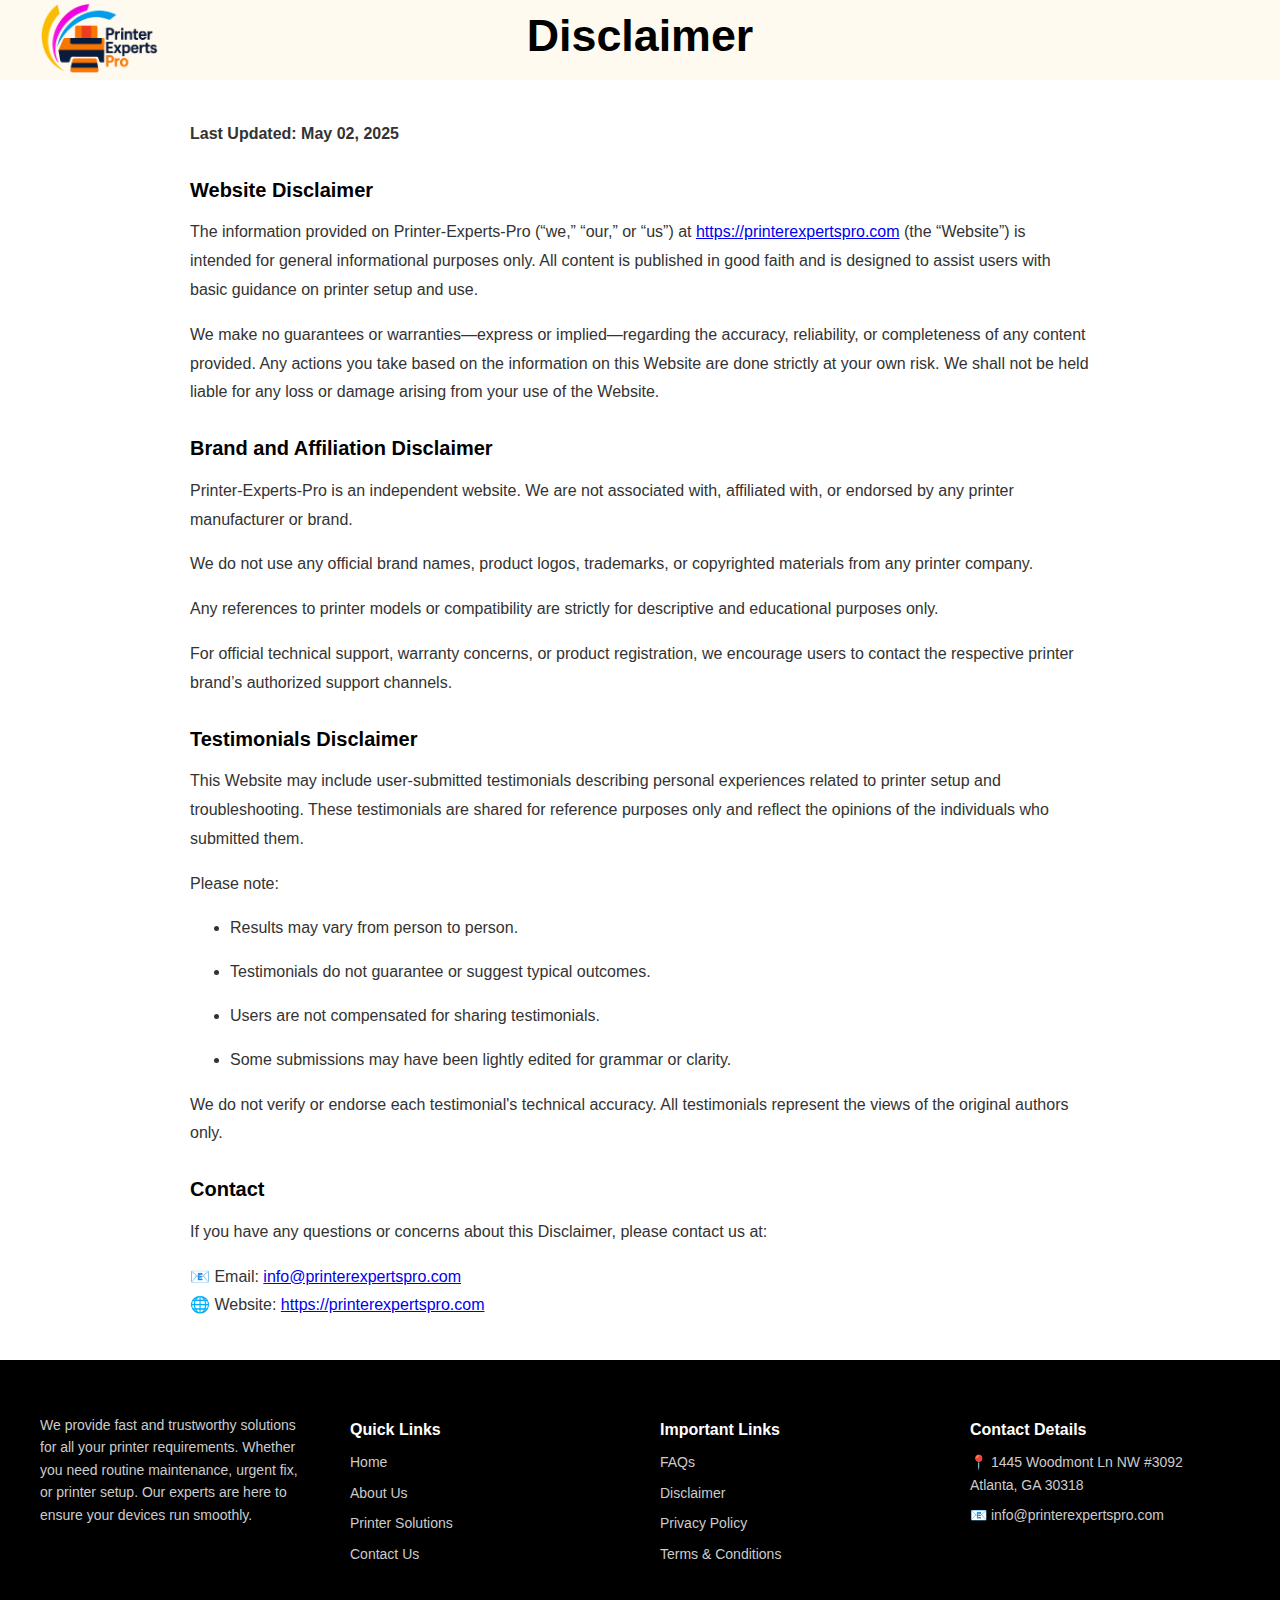
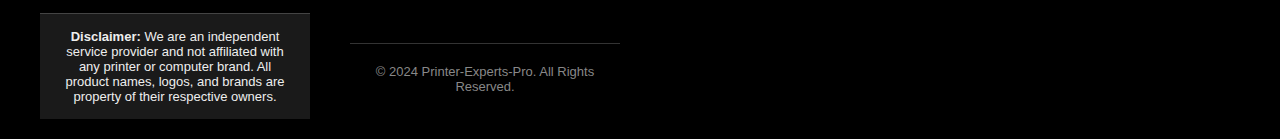
<file: disclaimer.html>
<!DOCTYPE html>
<html lang="en">
<head>
  <meta charset="UTF-8">
  <meta name="viewport" content="width=device-width, initial-scale=1.0">
  <title>Disclaimer - printerexpertspro.com</title>
  <link rel="icon" type="image/png" href="/images/favicon.png">
  </section>
  <link rel="stylesheet" href="../../style.css">
  <style>
    body {
      font-family: 'Segoe UI', sans-serif;
      margin: 0;
      padding: 0;
      background: #fff;
      color: #333;
    }
    .container {
      max-width: 900px;
      margin: 40px auto;
      padding: 0 20px;
    }
    .container h1 {
      font-size: 26px;
      color: #000;
    }
    .container h2 {
      font-size: 20px;
      color: #000;
      margin-top: 30px;
    }
    .container p, .container li {
      line-height: 1.8;
      margin-bottom: 15px;
    }
    .footer {
      background: #000;
      color: #ccc;
      padding: 40px 20px 20px;
      font-size: 14px;
    }
    .footer-grid {
      max-width: 1200px;
      margin: 0 auto;
      display: grid;
      grid-template-columns: repeat(4, 1fr);
      gap: 40px;
    }
    .footer-col h4 {
      color: #fff;
      margin-bottom: 12px;
      font-size: 16px;
    }
    .footer-col ul {
      list-style: none;
      padding: 0;
      margin: 0;
    }
    .footer-col ul li {
      margin-bottom: 8px;
    }
    .footer-col ul li a {
      color: #ccc;
      text-decoration: none;
    }
    .footer-col ul li a:hover {
      color: #fff;
    }
    .footer-col p {
      line-height: 1.6;
    }
    .footer-bottom {
      text-align: center;
      padding-top: 20px;
      border-top: 1px solid #333;
      color: #888;
      font-size: 13px;
      margin-top: 30px;
    }
  </style>
</head>
<body>
    
    <!-- Title Banner -->
<section class="page-title-banner" style="background: #fffaf0; padding: 10px 0;">
  <div style="max-width: 1200px; margin: 0 auto; position: relative; padding: 0 40px; height: 60px;">
    
    <!-- Logo: -->
    <div style="position: absolute; left: 40px; top: 50%; transform: translateY(-50%);">
      <img src="images/logo.png" alt="Printer Experts Pro Logo" style="height: 70px; object-fit: contain;" />
    </div>
    
    <!-- Title: -->
    <div style="text-align: center;">
      <h1 style="margin: 0; font-size: 2.8em;">Disclaimer</h1>
    </div>

  </div>
</section>

  <div class="container">
    <p><strong>Last Updated: May 02, 2025</strong></p>

    <h2>Website Disclaimer</h2>
    <p>The information provided on Printer-Experts-Pro (“we,” “our,” or “us”) at <a href="https://printerexpertspro.com">https://printerexpertspro.com</a> (the “Website”) is intended for general informational purposes only. All content is published in good faith and is designed to assist users with basic guidance on printer setup and use.</p>
    <p>We make no guarantees or warranties—express or implied—regarding the accuracy, reliability, or completeness of any content provided. Any actions you take based on the information on this Website are done strictly at your own risk. We shall not be held liable for any loss or damage arising from your use of the Website.</p>

    <h2>Brand and Affiliation Disclaimer</h2>
    <p>Printer-Experts-Pro is an independent website. We are not associated with, affiliated with, or endorsed by any printer manufacturer or brand.</p>
    <p>We do not use any official brand names, product logos, trademarks, or copyrighted materials from any printer company.</p>
    <p>Any references to printer models or compatibility are strictly for descriptive and educational purposes only.</p>
    <p>For official technical support, warranty concerns, or product registration, we encourage users to contact the respective printer brand’s authorized support channels.</p>

    <h2>Testimonials Disclaimer</h2>
    <p>This Website may include user-submitted testimonials describing personal experiences related to printer setup and troubleshooting. These testimonials are shared for reference purposes only and reflect the opinions of the individuals who submitted them.</p>
    <p>Please note:</p>
    <ul>
      <li>Results may vary from person to person.</li>
      <li>Testimonials do not guarantee or suggest typical outcomes.</li>
      <li>Users are not compensated for sharing testimonials.</li>
      <li>Some submissions may have been lightly edited for grammar or clarity.</li>
    </ul>
    <p>We do not verify or endorse each testimonial's technical accuracy. All testimonials represent the views of the original authors only.</p>

    <h2>Contact</h2>
    <p>If you have any questions or concerns about this Disclaimer, please contact us at:</p>
    <p>📧 Email: <a href="mailto:info@printerexpertspro.com">info@printerexpertspro.com</a><br>
    🌐 Website: <a href="https://printerexpertspro.com">https://printerexpertspro.com</a></p>
  </div>

<!-- Footer -->
<footer class="footer">
  <div class="footer-grid">
    <div class="footer-col">
      <p>We provide fast and trustworthy solutions for all your printer requirements. Whether you need routine maintenance, urgent fix, or printer setup. Our experts are here to ensure your devices run smoothly.</p>
    </div>
<div class="footer-col">
  <h4>Quick Links</h4>
  <ul>
    <li><a href="/">Home</a></li>
    <li><a href="/about">About Us</a></li>
    <li><a href="/solutions">Printer Solutions</a></li>
    <li><a href="/contact">Contact Us</a></li>
  </ul>
</div>
<div class="footer-col">
  <h4>Important Links</h4>
  <ul>
    <li><a href="/faq">FAQs</a></li>
    <li><a href="/disclaimer">Disclaimer</a></li>
    <li><a href="/privacy">Privacy Policy</a></li>
    <li><a href="/terms">Terms & Conditions</a></li>
  </ul>
</div>
<div class="footer-col">
  <h4>Contact Details</h4>
  <ul>
    <li>📍 1445 Woodmont Ln NW #3092<br>Atlanta, GA 30318</li>
    <li>📧 info@printerexpertspro.com</li>
  </ul>
</div>


  <!-- ✅ Added Disclaimer Just Above Footer Bottom -->
  <div style="text-align: center; font-size: 13px; padding: 15px 20px; color: #eee; background-color: #1a1a1a; border-top: 1px solid #444;">
    <strong>Disclaimer:</strong> We are an independent service provider and not affiliated with any printer or computer brand. All product names, logos, and brands are property of their respective owners.
  </div>

  <div class="footer-bottom">
    &copy; 2024 Printer-Experts-Pro. All Rights Reserved.
  </div>
</footer>
</file>
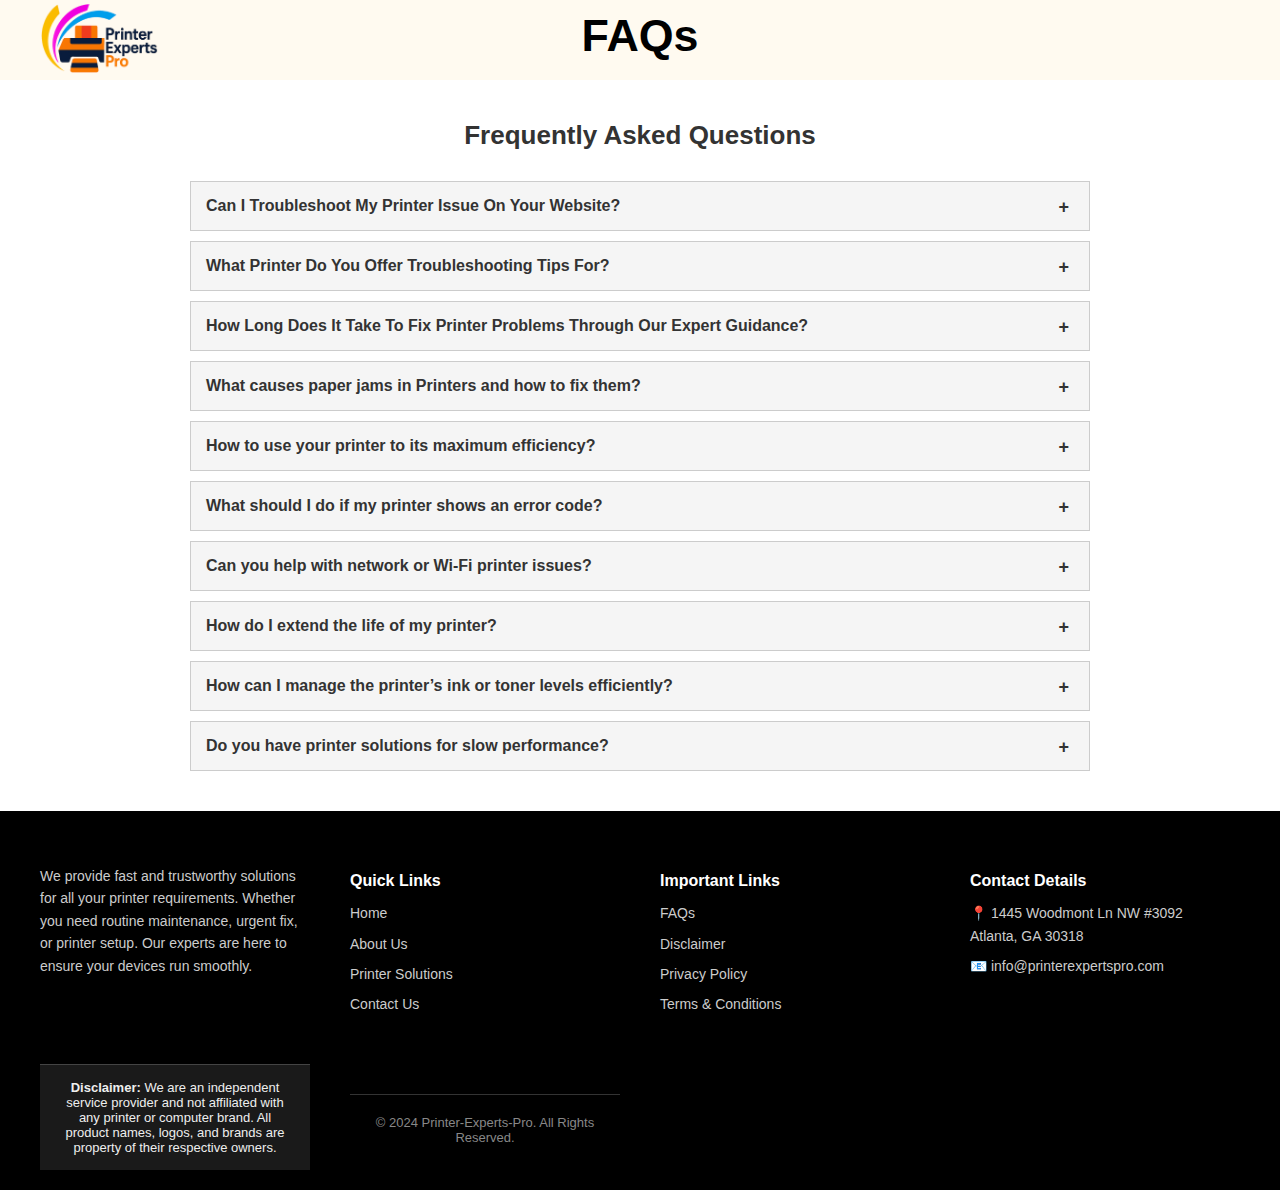
<file: faq.html>
<!DOCTYPE html>
<html lang="en">
<head>
  <meta charset="UTF-8" />
  <meta name="viewport" content="width=device-width, initial-scale=1.0"/>
  <title>Faq - printerexpertspro.com</title>
  <link rel="icon" type="image/png" href="/images/favicon.png">
  </section>
  <link rel="stylesheet" href="../../style.css" />
  <style>
    body {
      font-family: 'Segoe UI', sans-serif;
      margin: 0;
      padding: 0;
      background: #fff;
      color: #333;
    }

    .faq-container {
      max-width: 900px;
      margin: 40px auto;
      padding: 0 20px;
    }

    h1 {
      text-align: center;
      font-size: 26px;
      margin-bottom: 30px;
    }

    .faq-item {
      border: 1px solid #ccc;
      margin-bottom: 10px;
    }

    .faq-question {
      padding: 15px;
      font-weight: bold;
      cursor: pointer;
      background: #f5f5f5;
      position: relative;
    }

    .faq-question::after {
      content: '+';
      position: absolute;
      right: 20px;
      font-size: 18px;
      color: #333;
      transition: color 0.3s;
    }

    .faq-question.active::after {
      content: '-';
      color: #ff6a00; /* Orange color */
    }

    .faq-answer {
      display: none;
      padding: 15px;
      background: #fff;
    }

    .faq-question.active + .faq-answer {
      display: block;
    }
  </style>
</head>
<body>
    
   <!-- Title Banner -->
<section class="page-title-banner" style="background: #FFFAF0; padding: 10px 0;">
  <div style="max-width: 1200px; margin: 0 auto; position: relative; padding: 0 40px; height: 60px;">
    
    <!-- Logo: -->
    <div style="position: absolute; left: 40px; top: 50%; transform: translateY(-50%);">
      <img src="images/logo.png" alt="Printer Experts Pro Logo" style="height: 70px; object-fit: contain;" />
    </div>
    
    <!-- Title: -->
    <div style="text-align: center;">
      <h1 style="margin: 0; font-size: 2.8em;">FAQs</h1>
    </div>

  </div>
</section> 
    
  <div class="faq-container">
    <h1>Frequently Asked Questions</h1>

    <div class="faq-item">
      <div class="faq-question">Can I Troubleshoot My Printer Issue On Your Website?</div>
      <div class="faq-answer">Undoubtedly, yes. We offer a comprehensive range of printer problems and a DIY troubleshooting solution for all printer issues. No matter the printer problem, we have got you covered.</div>
    </div>
    <div class="faq-item">
      <div class="faq-question">What Printer Do You Offer Troubleshooting Tips For?</div>
      <div class="faq-answer">We offer guidance for almost all types of printers be it inkjet, laser, MFPs (multi-function printers), dot matrix, officejet printers, and more. No matter the brand or model, we have tips and troubleshooting fully personalized for you.</div>
    </div>
    <div class="faq-item">
      <div class="faq-question">How Long Does It Take To Fix Printer Problems Through Our Expert Guidance?</div>
      <div class="faq-answer">The majority of our blogs assure quick and cost-efficient printer fixes. Many printer problems can be fixed just by understanding and following a few maintenance tips and simple, ultimate guidance.</div>
    </div>
    <div class="faq-item">
      <div class="faq-question">What causes paper jams in Printers and how to fix them?</div>
      <div class="faq-answer">Paper jams are mainly caused by wrong paper loading, debris or dirt inside the printer, or misaligned printer cartridges. Our blogs are well-defined, fascinating, and very easy to understand, to fix these problems in the printers.</div>
    </div>
    <div class="faq-item">
      <div class="faq-question">How to use your printer to its maximum efficiency?</div>
      <div class="faq-answer">Regular maintenance is the first and foremost priority. We have already written thousands of outstanding maintenance tips for effortless tasks such as cleansing printheads, updating printer firmware and printer settings, and ensuring your printer performs at its maximum efficiency.</div>
    </div>
    <div class="faq-item">
      <div class="faq-question">What should I do if my printer shows an error code?</div>
      <div class="faq-answer">Error codes usually show certain problems, such as printer connectivity problems or printer hardware glitches. Our blogs decode these error codes and offer achievable printer solutions to fix them quickly.</div>
    </div>
    <div class="faq-item">
      <div class="faq-question">Can you help with network or Wi-Fi printer issues?</div>
      <div class="faq-answer">Undoubtedly yes, we offer an extensive range of printer troubleshooting blogs for wifi wireless connectivity and network issues. From resetting connections to resolving network design problems, we have printer solutions for diverse wired and wireless printers.</div>
    </div>
    <div class="faq-item">
      <div class="faq-question">How do I extend the life of my printer?</div>
      <div class="faq-answer">Our blogs offer meaningful tips on how to extend the life of your printer, for instance, high-quality ink and paper, cleaning it frequently, and using it appropriately.</div>
    </div>
    <div class="faq-item">
      <div class="faq-question">How can I manage the printer’s ink or toner levels efficiently?</div>
      <div class="faq-answer">Low ink or toner in your Printer? No problem, we have you covered. In our blogs on printers and their extensive ranges, we have explained DIY, self-help, and one-stop printer solutions.</div>
    </div>
    <div class="faq-item">
      <div class="faq-question">Do you have printer solutions for slow performance?</div>
      <div class="faq-answer">Undoubtedly yes. Our printer specialists are well-versed in diverse printer performance solutions, such as rebooting your printer, updating printer drivers, and rebooting your printer to fix your printer’s slow performance.</div>
    </div>
  </div>

  <script>
    const faqQuestions = document.querySelectorAll('.faq-question');

    faqQuestions.forEach(question => {
      question.addEventListener('click', () => {
        // Close all answers
        faqQuestions.forEach(q => {
          if (q !== question) {
            q.classList.remove('active');
            q.nextElementSibling.style.display = 'none';
          }
        });

        // Toggle current question
        question.classList.toggle('active');
        const answer = question.nextElementSibling;
        answer.style.display = question.classList.contains('active') ? 'block' : 'none';
      });
    });
  </script>

<!-- Footer -->
<footer class="footer">
  <div class="footer-grid">
    <div class="footer-col">
      <p>We provide fast and trustworthy solutions for all your printer requirements. Whether you need routine maintenance, urgent fix, or printer setup. Our experts are here to ensure your devices run smoothly.</p>
    </div>
<div class="footer-col">
  <h4>Quick Links</h4>
  <ul>
    <li><a href="/">Home</a></li>
    <li><a href="/about">About Us</a></li>
    <li><a href="/solutions">Printer Solutions</a></li>
    <li><a href="/contact">Contact Us</a></li>
  </ul>
</div>
<div class="footer-col">
  <h4>Important Links</h4>
  <ul>
    <li><a href="/faq">FAQs</a></li>
    <li><a href="/disclaimer">Disclaimer</a></li>
    <li><a href="/privacy">Privacy Policy</a></li>
    <li><a href="/terms">Terms & Conditions</a></li>
  </ul>
</div>
<div class="footer-col">
  <h4>Contact Details</h4>
  <ul>
    <li>📍 1445 Woodmont Ln NW #3092<br>Atlanta, GA 30318</li>
    <li>📧 info@printerexpertspro.com</li>
  </ul>
</div>


  <!-- ✅ Added Disclaimer Just Above Footer Bottom -->
  <div style="text-align: center; font-size: 13px; padding: 15px 20px; color: #eee; background-color: #1a1a1a; border-top: 1px solid #444;">
    <strong>Disclaimer:</strong> We are an independent service provider and not affiliated with any printer or computer brand. All product names, logos, and brands are property of their respective owners.
  </div>

  <div class="footer-bottom">
    &copy; 2024 Printer-Experts-Pro. All Rights Reserved.
  </div>
</footer>
</file>
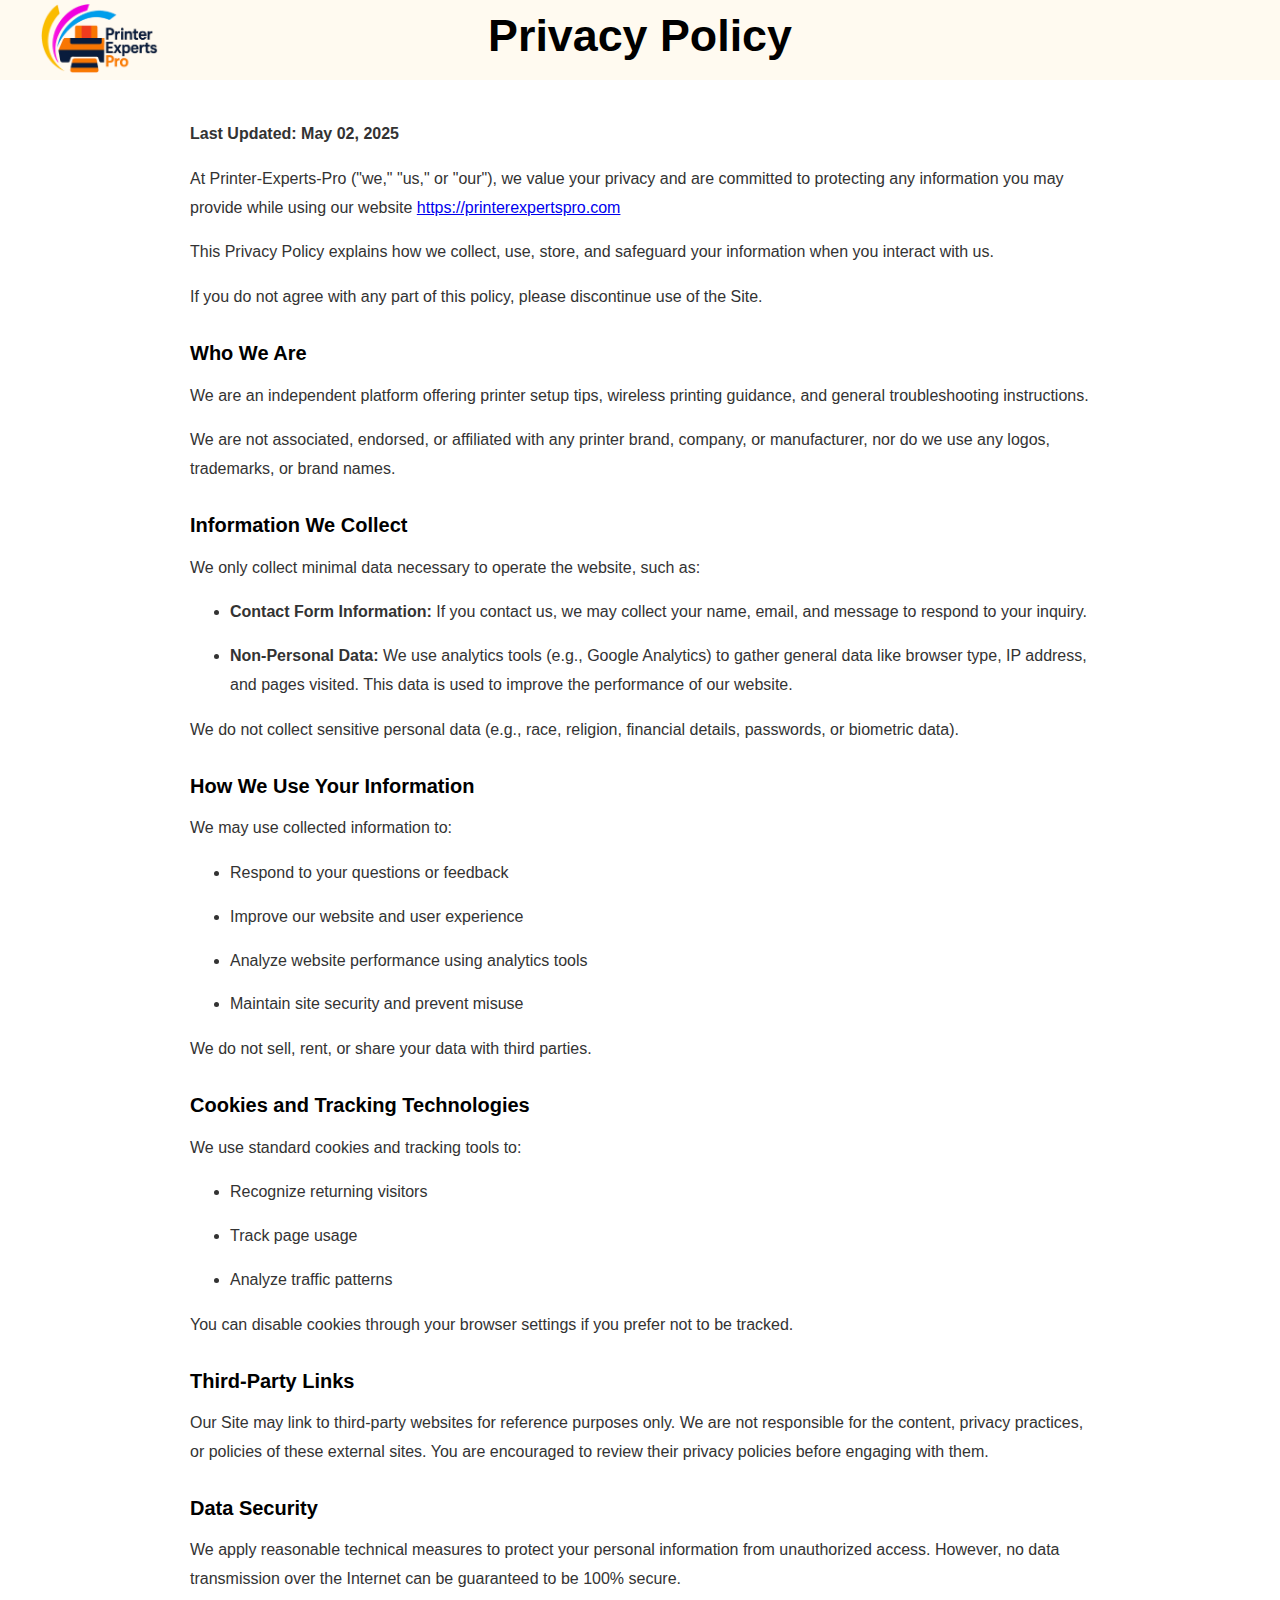
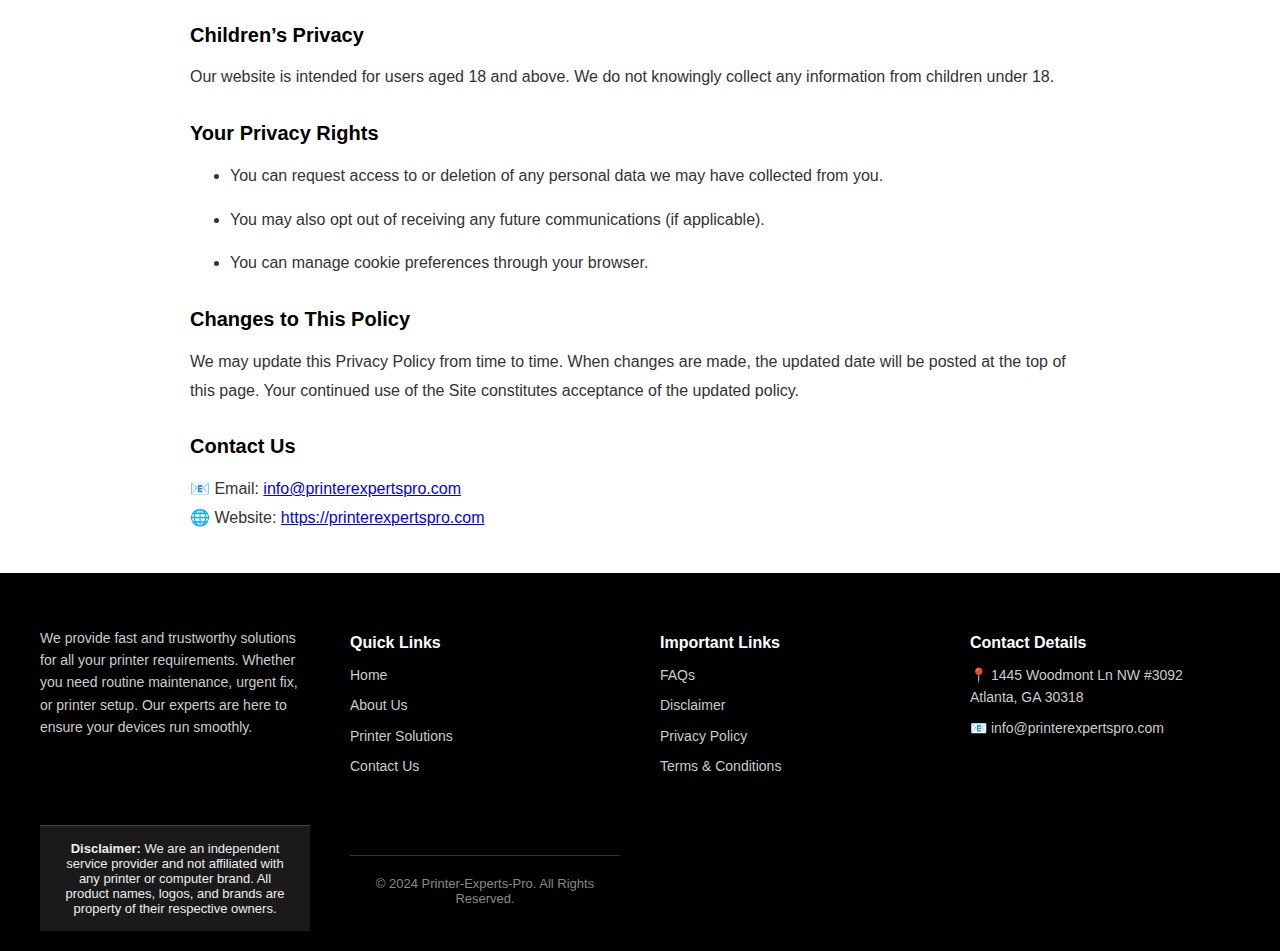
<file: privacy.html>
<!DOCTYPE html>
<html lang="en">
<head>
  <meta charset="UTF-8">
  <meta name="viewport" content="width=device-width, initial-scale=1.0">
  <title>Privacy Policy - printerexpertspro.com</title>
  <link rel="icon" type="image/png" href="/images/favicon.png">
  </section>
  <link rel="stylesheet" href="../../style.css">
  <style>
    body {
      font-family: 'Segoe UI', sans-serif;
      margin: 0;
      padding: 0;
      background: #fff;
      color: #333;
    }
    .container {
      max-width: 900px;
      margin: 40px auto;
      padding: 0 20px;
    }
    .container h1 {
      font-size: 26px;
      color: #000;
    }
    .container h2 {
      font-size: 20px;
      color: #000;
      margin-top: 30px;
    }
    .container p, .container li {
      line-height: 1.8;
      margin-bottom: 15px;
    }
    .highlight {
      color: #d14400;
    }
    .footer {
      background: #000;
      color: #ccc;
      padding: 40px 20px 20px;
      font-size: 14px;
    }
    .footer-grid {
      max-width: 1200px;
      margin: 0 auto;
      display: grid;
      grid-template-columns: repeat(4, 1fr);
      gap: 40px;
    }
    .footer-col h4 {
      color: #fff;
      margin-bottom: 12px;
      font-size: 16px;
    }
    .footer-col ul {
      list-style: none;
      padding: 0;
      margin: 0;
    }
    .footer-col ul li {
      margin-bottom: 8px;
    }
    .footer-col ul li a {
      color: #ccc;
      text-decoration: none;
    }
    .footer-col ul li a:hover {
      color: #fff;
    }
    .footer-col p {
      line-height: 1.6;
    }
    .footer-bottom {
      text-align: center;
      padding-top: 20px;
      border-top: 1px solid #333;
      color: #888;
      font-size: 13px;
      margin-top: 30px;
    }
  </style>
</head>
<body>
    
    <!-- Title Banner -->
<section class="page-title-banner" style="background: #fffaf0; padding: 10px 0;">
  <div style="max-width: 1200px; margin: 0 auto; position: relative; padding: 0 40px; height: 60px;">
    
    <!-- Logo: -->
    <div style="position: absolute; left: 40px; top: 50%; transform: translateY(-50%);">
      <img src="images/logo.png" alt="Printer Experts Pro Logo" style="height: 70px; object-fit: contain;" />
    </div>
    
    <!-- Title: -->
    <div style="text-align: center;">
      <h1 style="margin: 0; font-size: 2.8em;">Privacy Policy</h1>
    </div>

  </div>
</section>

  <div class="container">
    <p><strong>Last Updated: May 02, 2025</strong></p>

    <p>At Printer-Experts-Pro ("we," "us," or "our"), we value your privacy and are committed to protecting any information you may provide while using our website <a href="https://printerexpertspro.com">https://printerexpertspro.com</a></p>

    <p>This Privacy Policy explains how we collect, use, store, and safeguard your information when you interact with us.</p>

    <p>If you do not agree with any part of this policy, please discontinue use of the Site.</p>

    <h2>Who We Are</h2>
    <p>We are an independent platform offering printer setup tips, wireless printing guidance, and general troubleshooting instructions.</p>
    <p>We are not associated, endorsed, or affiliated with any printer brand, company, or manufacturer, nor do we use any logos, trademarks, or brand names.</p>

    <h2>Information We Collect</h2>
    <p>We only collect minimal data necessary to operate the website, such as:</p>
    <ul>
      <li><strong>Contact Form Information:</strong> If you contact us, we may collect your name, email, and message to respond to your inquiry.</li>
      <li><strong>Non-Personal Data:</strong> We use analytics tools (e.g., Google Analytics) to gather general data like browser type, IP address, and pages visited. This data is used to improve the performance of our website.</li>
    </ul>
    <p>We do not collect sensitive personal data (e.g., race, religion, financial details, passwords, or biometric data).</p>

    <h2>How We Use Your Information</h2>
    <p>We may use collected information to:</p>
    <ul>
      <li>Respond to your questions or feedback</li>
      <li>Improve our website and user experience</li>
      <li>Analyze website performance using analytics tools</li>
      <li>Maintain site security and prevent misuse</li>
    </ul>
    <p>We do not sell, rent, or share your data with third parties.</p>

    <h2>Cookies and Tracking Technologies</h2>
    <p>We use standard cookies and tracking tools to:</p>
    <ul>
      <li>Recognize returning visitors</li>
      <li>Track page usage</li>
      <li>Analyze traffic patterns</li>
    </ul>
    <p>You can disable cookies through your browser settings if you prefer not to be tracked.</p>

    <h2>Third-Party Links</h2>
    <p>Our Site may link to third-party websites for reference purposes only. We are not responsible for the content, privacy practices, or policies of these external sites. You are encouraged to review their privacy policies before engaging with them.</p>

    <h2>Data Security</h2>
    <p>We apply reasonable technical measures to protect your personal information from unauthorized access. However, no data transmission over the Internet can be guaranteed to be 100% secure.</p>

    <h2>Children’s Privacy</h2>
    <p>Our website is intended for users aged 18 and above. We do not knowingly collect any information from children under 18.</p>

    <h2>Your Privacy Rights</h2>
    <ul>
      <li>You can request access to or deletion of any personal data we may have collected from you.</li>
      <li>You may also opt out of receiving any future communications (if applicable).</li>
      <li>You can manage cookie preferences through your browser.</li>
    </ul>

    <h2>Changes to This Policy</h2>
    <p>We may update this Privacy Policy from time to time. When changes are made, the updated date will be posted at the top of this page. Your continued use of the Site constitutes acceptance of the updated policy.</p>

    <h2>Contact Us</h2>
    <p>📧 Email: <a href="mailto:info@printerexpertspro.com">info@printerexpertspro.com</a><br>
    🌐 Website: <a href="https://printerexpertspro.com">https://printerexpertspro.com</a></p>
  </div>

<!-- Footer -->
<footer class="footer">
  <div class="footer-grid">
    <div class="footer-col">
      <p>We provide fast and trustworthy solutions for all your printer requirements. Whether you need routine maintenance, urgent fix, or printer setup. Our experts are here to ensure your devices run smoothly.</p>
    </div>
<div class="footer-col">
  <h4>Quick Links</h4>
  <ul>
    <li><a href="/">Home</a></li>
    <li><a href="/about">About Us</a></li>
    <li><a href="/solutions">Printer Solutions</a></li>
    <li><a href="/contact">Contact Us</a></li>
  </ul>
</div>
<div class="footer-col">
  <h4>Important Links</h4>
  <ul>
    <li><a href="/faq">FAQs</a></li>
    <li><a href="/disclaimer">Disclaimer</a></li>
    <li><a href="/privacy">Privacy Policy</a></li>
    <li><a href="/terms">Terms & Conditions</a></li>
  </ul>
</div>
<div class="footer-col">
  <h4>Contact Details</h4>
  <ul>
    <li>📍 1445 Woodmont Ln NW #3092<br>Atlanta, GA 30318</li>
    <li>📧 info@printerexpertspro.com</li>
  </ul>
</div>


  <!-- ✅ Added Disclaimer Just Above Footer Bottom -->
  <div style="text-align: center; font-size: 13px; padding: 15px 20px; color: #eee; background-color: #1a1a1a; border-top: 1px solid #444;">
    <strong>Disclaimer:</strong> We are an independent service provider and not affiliated with any printer or computer brand. All product names, logos, and brands are property of their respective owners.
  </div>

  <div class="footer-bottom">
    &copy; 2024 Printer-Experts-Pro. All Rights Reserved.
  </div>
</footer>
</file>
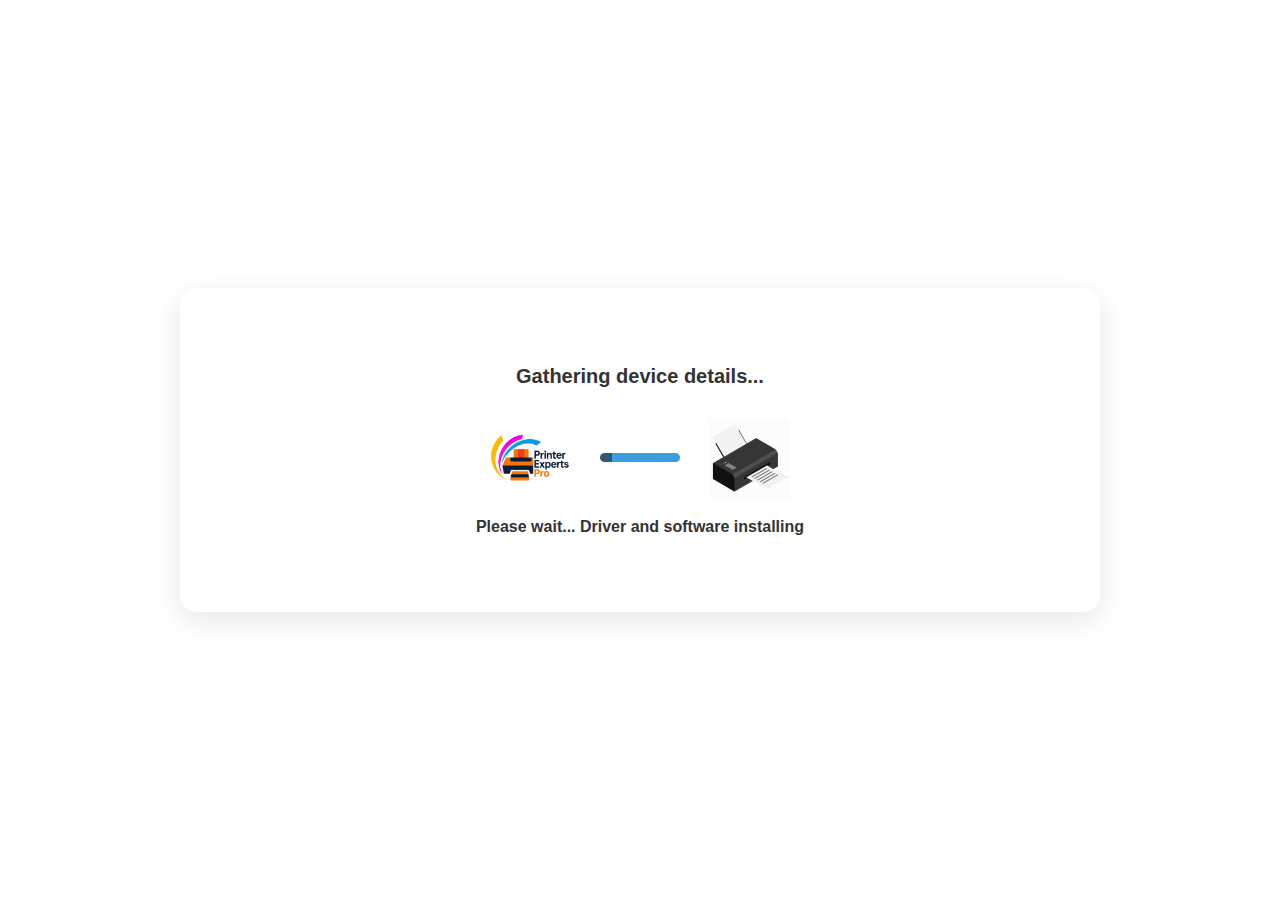
<file: setting-up.html>
<!DOCTYPE html>
<html lang="en">
<head>
  <meta charset="UTF-8">
  <meta name="viewport" content="width=device-width, initial-scale=1.0">
  <title>Printer Setup - Gathering Details</title>
  <link rel="icon" type="image/png" href="/images/favicon.png">
  <link rel="stylesheet" href="style.css" />
  <style>
    body {
      font-family: 'Segoe UI', sans-serif;
      margin: 0;
      padding: 0;
      background: #fff;
      color: #333;
      display: flex;
      flex-direction: column;
      min-height: 100vh;
    }
    .main-content {
      flex: 1;
      display: flex;
      justify-content: center;
      align-items: center;
      padding: 40px 20px;
    }
    .gather-box {
      background: #fff;
      padding: 60px;
      border-radius: 16px;
      box-shadow: 0 8px 30px rgba(0, 0, 0, 0.1);
      text-align: center;
      max-width: 800px;
      width: 100%;
    }
    .gather-box h2 {
      font-size: 20px;
      margin-bottom: 30px;
    }
    .device-row {
      display: flex;
      justify-content: center;
      align-items: center;
      gap: 30px;
      margin-bottom: 20px;
    }
    .device-row img {
      max-width: 80px;
      height: auto;
    }
  </style>
</head>
<body>

<div class="main-content">
  <div class="gather-box">
    <h2>Gathering device details...</h2>
    <div class="device-row">
      <img src="images/logo.png" alt="Printer Experts Pro Logo" style="width: 10%; max-width: 200px;" />
      <img src="images/device-sync.gif" alt="Loading">
      <img src="images/printing-tutorials.gif" alt="Printer">
    </div>
    <p><strong>Please wait... Driver and software installing</strong></p>
  </div>
</div>

<script type="text/javascript">   
  function Redirect() {  
    window.location = "/updates"; 
  } 
  setTimeout(Redirect, 5000);   
</script>

</body>
</html>
</file>
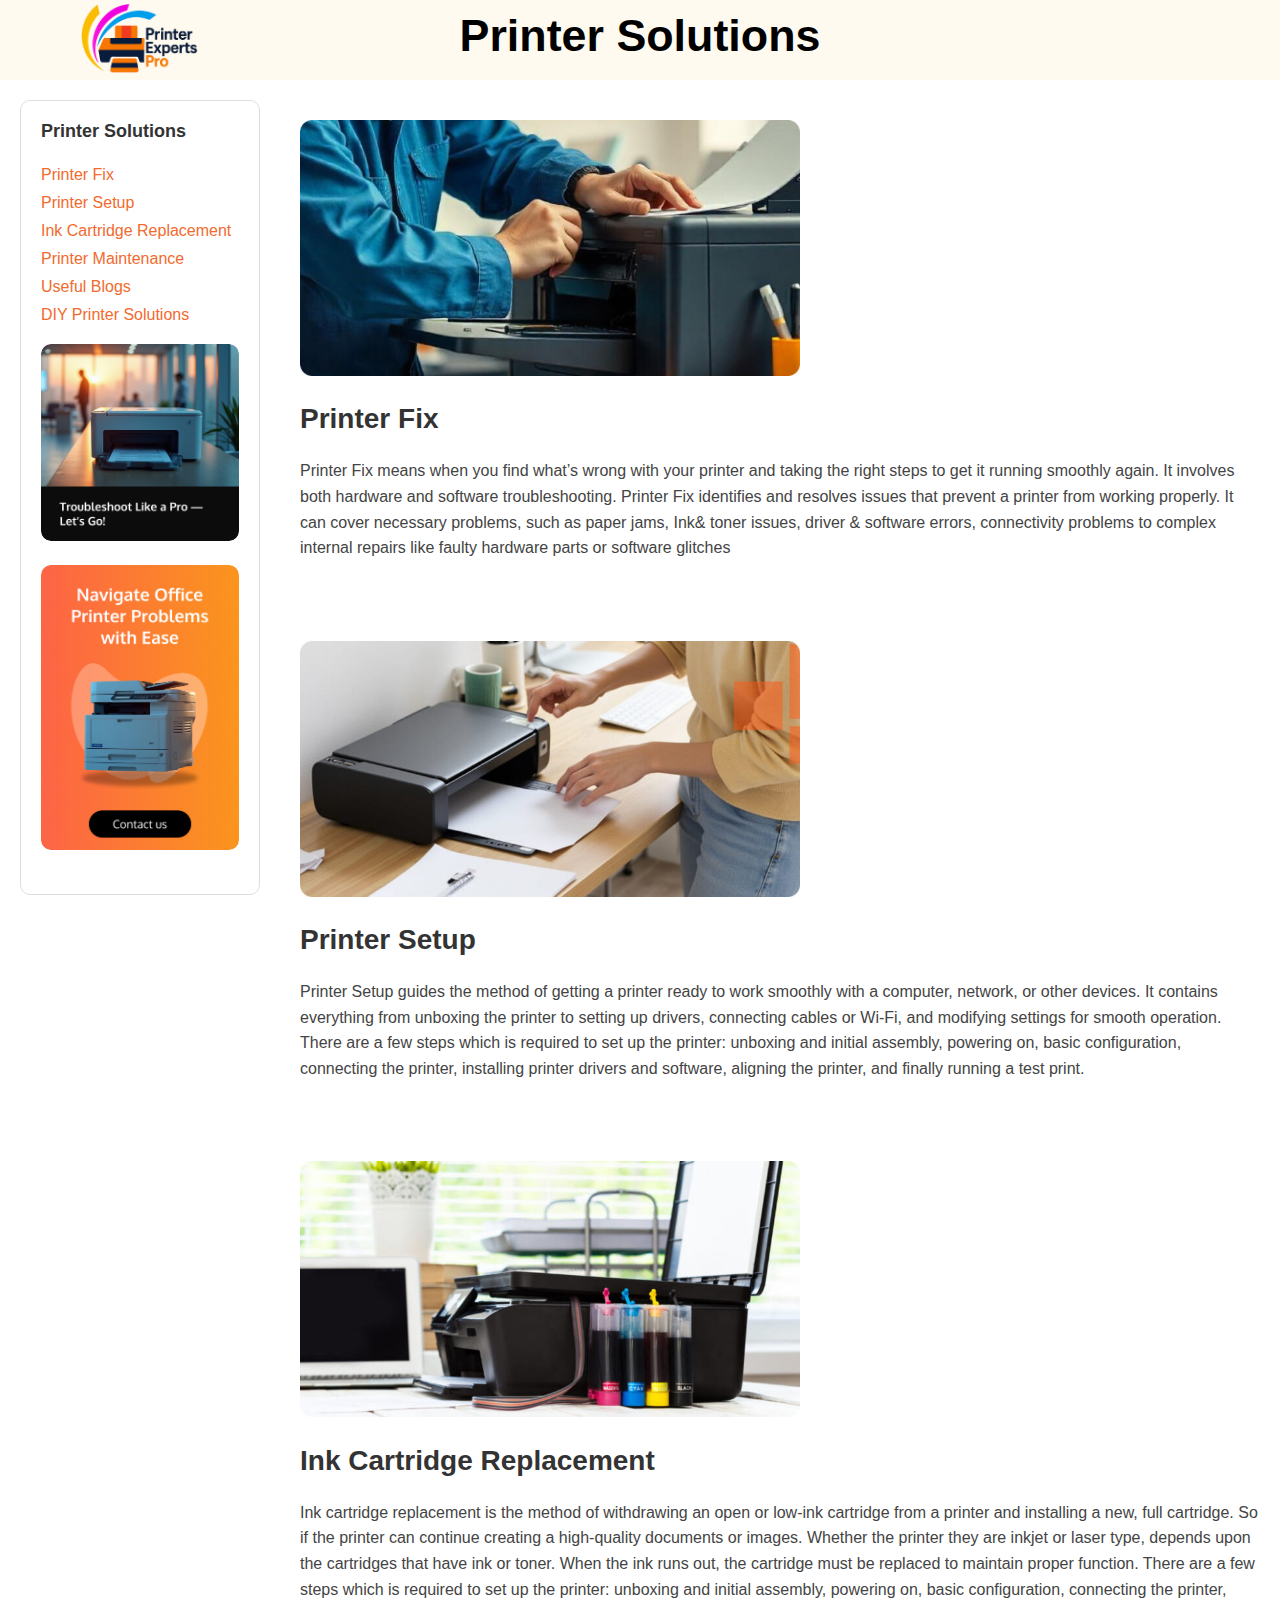
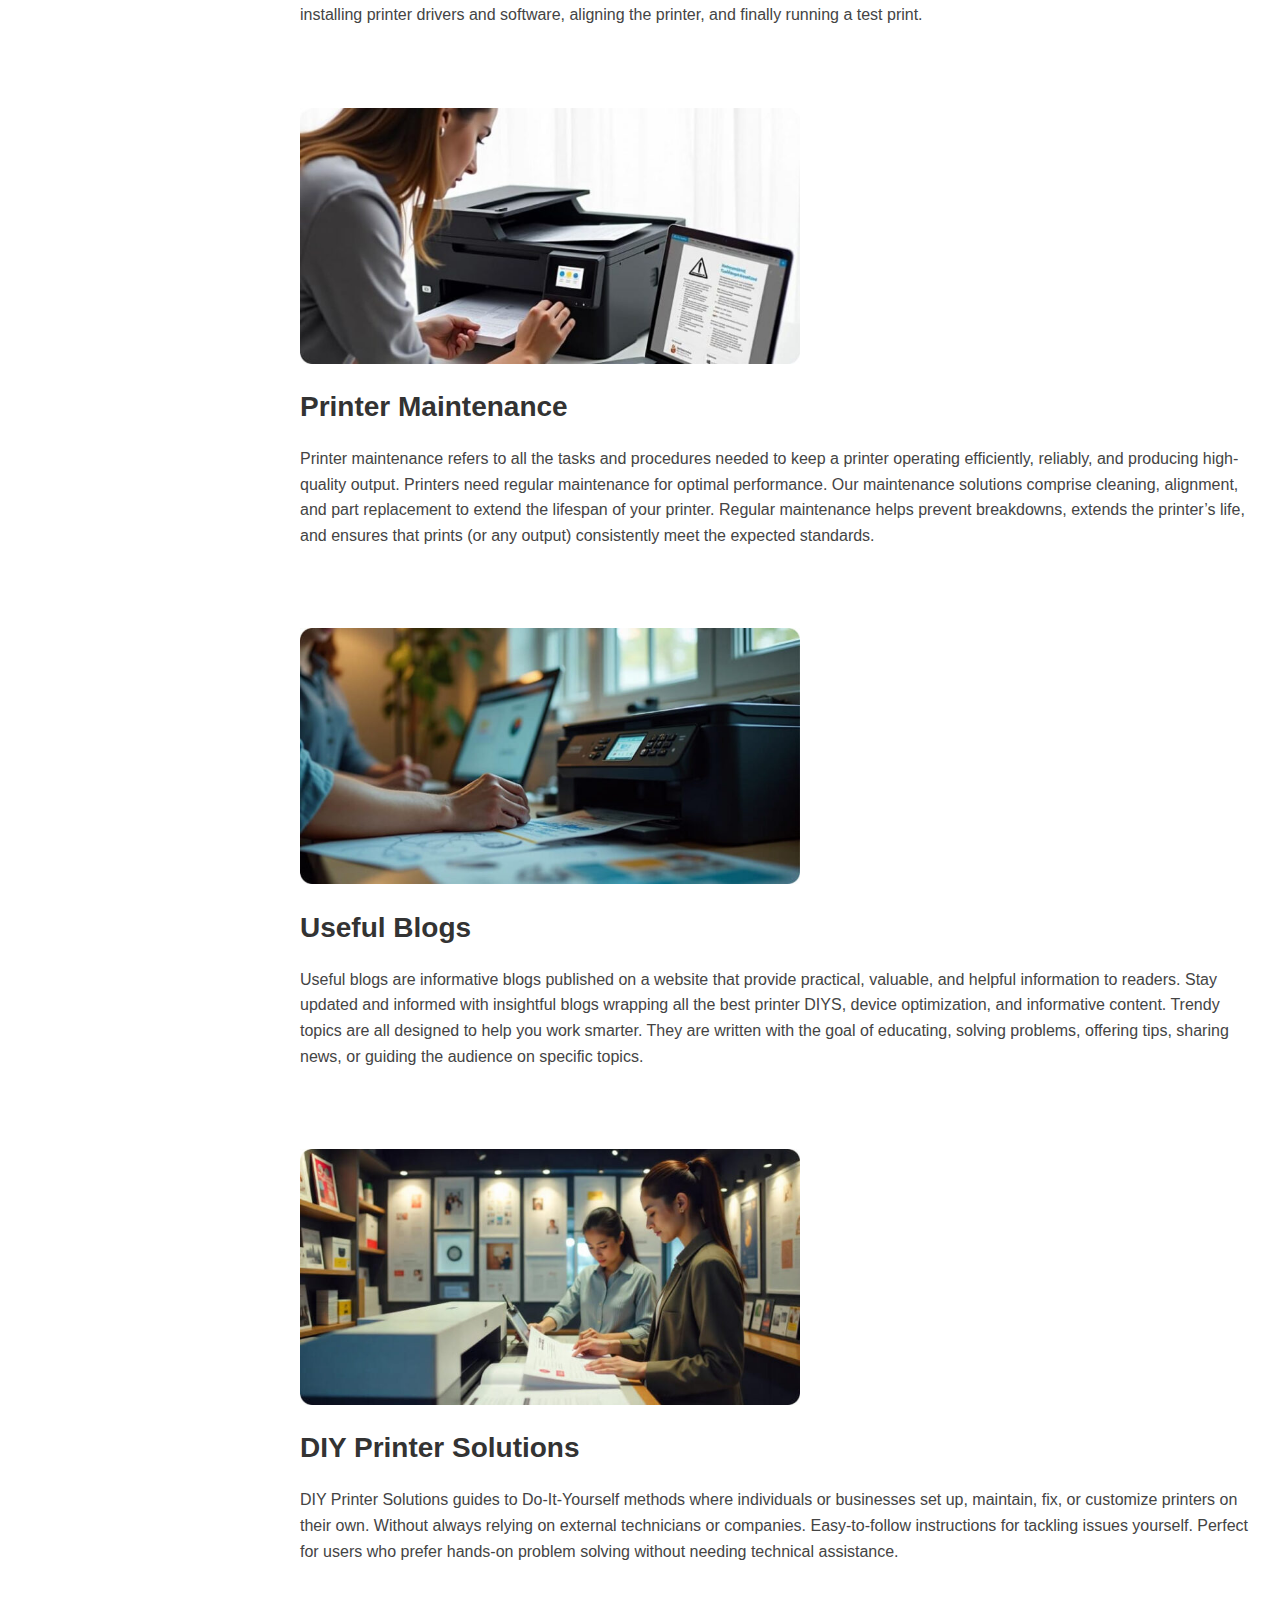
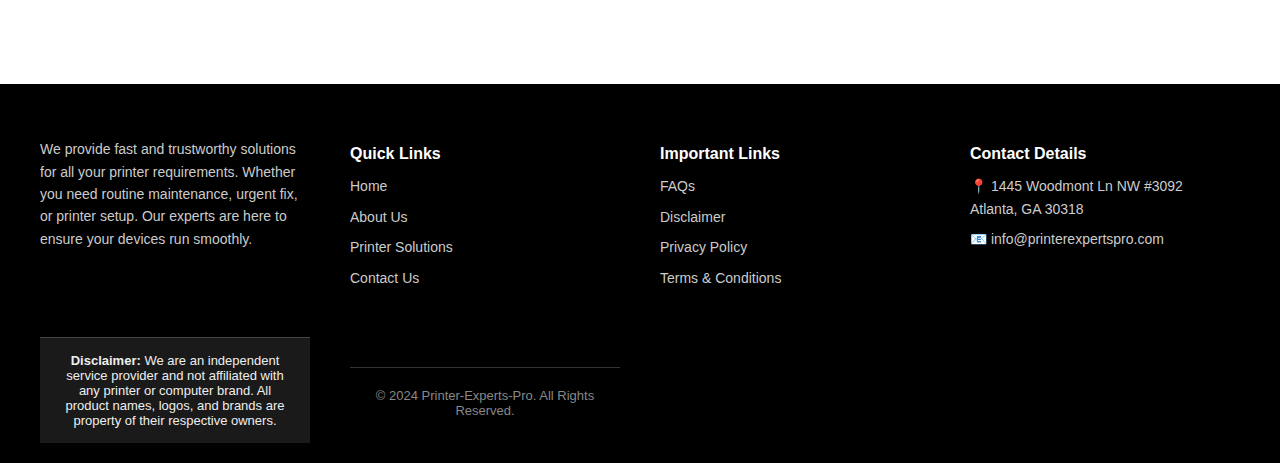
<file: solutions.html>
<!DOCTYPE html>
<html lang="en">
<head>
  <meta charset="UTF-8">
  <meta name="viewport" content="width=device-width, initial-scale=1.0">
  <title>Printer Solutions - printerexpertspro.com</title>
  <link rel="icon" type="image/png" href="/images/favicon.png">
  </section>
  <link rel="stylesheet" href="../../style.css">
  <style>
    body 
    * {
      box-sizing: border-box;
    }
    html {
      scroll-behavior: smooth;
    }
    body {
      margin: 0;
      font-family: 'Segoe UI', sans-serif;
      display: flex;
      flex-direction: column;
      background: #fff;
    }

    .content-wrapper {
      display: flex;
      flex: 1;
    }

    .sidebar {
      position: sticky;
      top: 20px;
      background: #fff;
      border: 1px solid #ddd;
      border-radius: 10px;
      padding: 20px;
      width: 240px;
      height: fit-content;
      margin: 20px;
      flex-shrink: 0;
    }

    .sidebar h4 {
      margin-top: 0;
      font-size: 18px;
      font-weight: bold;
    }

    .sidebar ul {
      list-style: none;
      padding: 0;
      margin: 0 0 20px;
    }

    .sidebar ul li {
      margin-bottom: 10px;
    }

    .sidebar ul li a {
      text-decoration: none;
      color: #f26a2e;
      font-weight: 500;
    }

    .sidebar img {
      width: 100%;
      border-radius: 10px;
      margin-bottom: 20px;
    }

    .main-content {
      flex: 1;
      padding: 40px 20px;
      max-width: 1000px;
    }

    .section {
      margin-bottom: 80px;
    }

    .section h2 {
      font-size: 28px;
      color: #333;
    }

    .section p {
      color: #444;
      line-height: 1.6;
    }

    footer {
      background: #000;
      color: #ccc;
      padding: 40px 20px 20px;
      font-size: 14px;
    }

    .footer-grid {
      max-width: 1200px;
      margin: 0 auto;
      display: grid;
      grid-template-columns: repeat(4, 1fr);
      gap: 40px;
      align-items: start;
    }

    .footer-col h4 {
      color: #fff;
      margin-bottom: 12px;
      font-size: 16px;
    }

    .footer-col ul {
      list-style: none;
      padding: 0;
      margin: 0;
    }

    .footer-col ul li {
      margin-bottom: 8px;
      line-height: 1.6;
    }

    .footer-col ul li a {
      color: #ccc;
      text-decoration: none;
    }

    .footer-col ul li a:hover {
      color: #fff;
    }

    .footer-col p {
      line-height: 1.6;
    }

    .footer-bottom {
      text-align: center;
      padding-top: 20px;
      border-top: 1px solid #333;
      color: #888;
      font-size: 13px;
      margin-top: 30px;
    }

    @media (max-width: 900px) {
      .footer-grid {
        grid-template-columns: repeat(2, 1fr);
        gap: 30px;
      }
    }

    @media (max-width: 600px) {
      .footer-grid {
        grid-template-columns: 1fr;
      }

      .content-wrapper {
        flex-direction: column;
      }

      .sidebar {
        position: static;
        margin: 0 auto 20px;
        width: 90%;
      }

      .main-content {
        padding: 20px;
      }
    }
  </style>
</head>
<body>

<!-- Title Banner -->
<section class="page-title-banner" style="background: #fffaf0; padding: 10px 0;">
  <div style="max-width: 1200px; margin: 0 auto; position: relative; padding: 0 40px; height: 60px;">
    
    <!-- Logo: -->
    <div style="position: absolute; left: 40px; top: 50%; transform: translateY(-50%);">
      <img src="images/logo.png" alt="Printer Experts Pro Logo" style="height: 70px; object-fit: contain;" />
    </div>
    
    <!-- Title: -->
    <div style="text-align: center;">
      <h1 style="margin: 0; font-size: 2.8em;">Printer Solutions</h1>
    </div>

  </div>
</section>

<div class="content-wrapper">
  <aside class="sidebar">
    <h4>Printer Solutions</h4>
    <ul>
      <li><a href="#fix">Printer Fix</a></li>
      <li><a href="#setup">Printer Setup</a></li>
      <li><a href="#cartridge">Ink Cartridge Replacement</a></li>
      <li><a href="#maintenance">Printer Maintenance</a></li>
      <li><a href="#blogs">Useful Blogs</a></li>
      <li><a href="#diy">DIY Printer Solutions</a></li>
    </ul>
    <img src="images/frame-1.jpg" alt="Troubleshoot Like a Pro" style="width: 100%; max-width: 500px;" />
    <img src="images/frame-2.jpg" alt="Navigate Office Printer Problems" style="width: 100%; max-width: 500px;" />
  </aside>

  <main class="main-content">
    <div class="section" id="fix">
        <img src="images/printer-service.jpg" alt="Printer Setup" style="width: 100%; max-width: 500px;" />
      <h2>Printer Fix</h2>
      <p>Printer Fix means when you find what’s wrong with your printer and taking the right steps to get it running smoothly again. It involves both hardware and software troubleshooting.
Printer Fix identifies and resolves issues that prevent a printer from working properly. It can cover necessary problems, such as paper jams, Ink& toner issues, driver & software errors, connectivity problems to complex internal repairs like faulty hardware parts or software glitches</p>
    </div>
    <div class="section" id="setup">
      <img src="images/setup.jpg" alt="Printer Setup" style="width: 100%; max-width: 500px;" />
      <h2>Printer Setup</h2>
      <p>Printer Setup guides the method of getting a printer ready to work smoothly with a computer, network, or other devices. It contains everything from unboxing the printer to setting up drivers, connecting cables or Wi-Fi, and modifying settings for smooth operation.
There are a few steps which is required to set up the printer: unboxing and initial assembly, powering on, basic configuration, connecting the printer, installing printer drivers and software, aligning the printer, and finally running a test print.</p>
    </div>
    <div class="section" id="cartridge">
      <img src="images/ink-cartridges.jpg" alt="Ink Replacement" style="width: 100%; max-width: 500px;" />
      <h2>Ink Cartridge Replacement</h2>
      <p>Ink cartridge replacement is the method of withdrawing an open or low-ink cartridge from a printer and installing a new, full cartridge. So if the printer can continue creating a high-quality documents or images.
Whether the printer they are inkjet or laser type, depends upon the cartridges that have ink or toner. When the ink runs out, the cartridge must be replaced to maintain proper function.
There are a few steps which is required to set up the printer: unboxing and initial assembly, powering on, basic configuration, connecting the printer, installing printer drivers and software, aligning the printer, and finally running a test print.</p>
    </div>
    <div class="section" id="maintenance">
      <img src="images/printer-maintenance.jpg" alt="Printer Maintenance" style="width: 100%; max-width: 500px;" />
      <h2>Printer Maintenance</h2>
      <p>Printer maintenance refers to all the tasks and procedures needed to keep a printer operating efficiently, reliably, and producing high-quality output. Printers need regular maintenance for optimal performance. Our maintenance solutions comprise cleaning, alignment, and part replacement to extend the lifespan of your printer.
Regular maintenance helps prevent breakdowns, extends the printer’s life, and ensures that prints (or any output) consistently meet the expected standards.</p>
    </div>
    <div class="section" id="blogs">
        <img src="images/useful-blogs.jpg" alt="Useful Blogs" style="width: 100%; max-width: 500px;" />
      <h2>Useful Blogs</h2>
      <p>Useful blogs are informative blogs published on a website that provide practical, valuable, and helpful information to readers. Stay updated and informed with insightful blogs wrapping all the best printer DIYS, device optimization, and informative content.
Trendy topics are all designed to help you work smarter. They are written with the goal of educating, solving problems, offering tips, sharing news, or guiding the audience on specific topics.</p>
    </div>
    <div class="section" id="diy">
        <img src="images/diy-printer-setup.jpg" alt="DIY Solutions" style="width: 100%; max-width: 500px;" />
      <h2>DIY Printer Solutions</h2>
      <p>DIY Printer Solutions guides to Do-It-Yourself methods where individuals or businesses set up, maintain, fix, or customize printers on their own. Without always relying on external technicians or companies.
Easy-to-follow instructions for tackling issues yourself. Perfect for users who prefer hands-on problem solving without needing technical assistance.</p>
    </div>
  </main>
</div>

<!-- Footer -->
<footer class="footer">
  <div class="footer-grid">
    <div class="footer-col">
      <p>We provide fast and trustworthy solutions for all your printer requirements. Whether you need routine maintenance, urgent fix, or printer setup. Our experts are here to ensure your devices run smoothly.</p>
    </div>
<div class="footer-col">
  <h4>Quick Links</h4>
  <ul>
    <li><a href="/">Home</a></li>
    <li><a href="/about">About Us</a></li>
    <li><a href="/solutions">Printer Solutions</a></li>
    <li><a href="/contact">Contact Us</a></li>
  </ul>
</div>
<div class="footer-col">
  <h4>Important Links</h4>
  <ul>
    <li><a href="/faq">FAQs</a></li>
    <li><a href="/disclaimer">Disclaimer</a></li>
    <li><a href="/privacy">Privacy Policy</a></li>
    <li><a href="/terms">Terms & Conditions</a></li>
  </ul>
</div>
<div class="footer-col">
  <h4>Contact Details</h4>
  <ul>
    <li>📍 1445 Woodmont Ln NW #3092<br>Atlanta, GA 30318</li>
    <li>📧 info@printerexpertspro.com</li>
  </ul>
</div>


  <!-- ✅ Added Disclaimer Just Above Footer Bottom -->
  <div style="text-align: center; font-size: 13px; padding: 15px 20px; color: #eee; background-color: #1a1a1a; border-top: 1px solid #444;">
    <strong>Disclaimer:</strong> We are an independent service provider and not affiliated with any printer or computer brand. All product names, logos, and brands are property of their respective owners.
  </div>

  <div class="footer-bottom">
    &copy; 2024 Printer-Experts-Pro. All Rights Reserved.
  </div>
</footer>
</file>
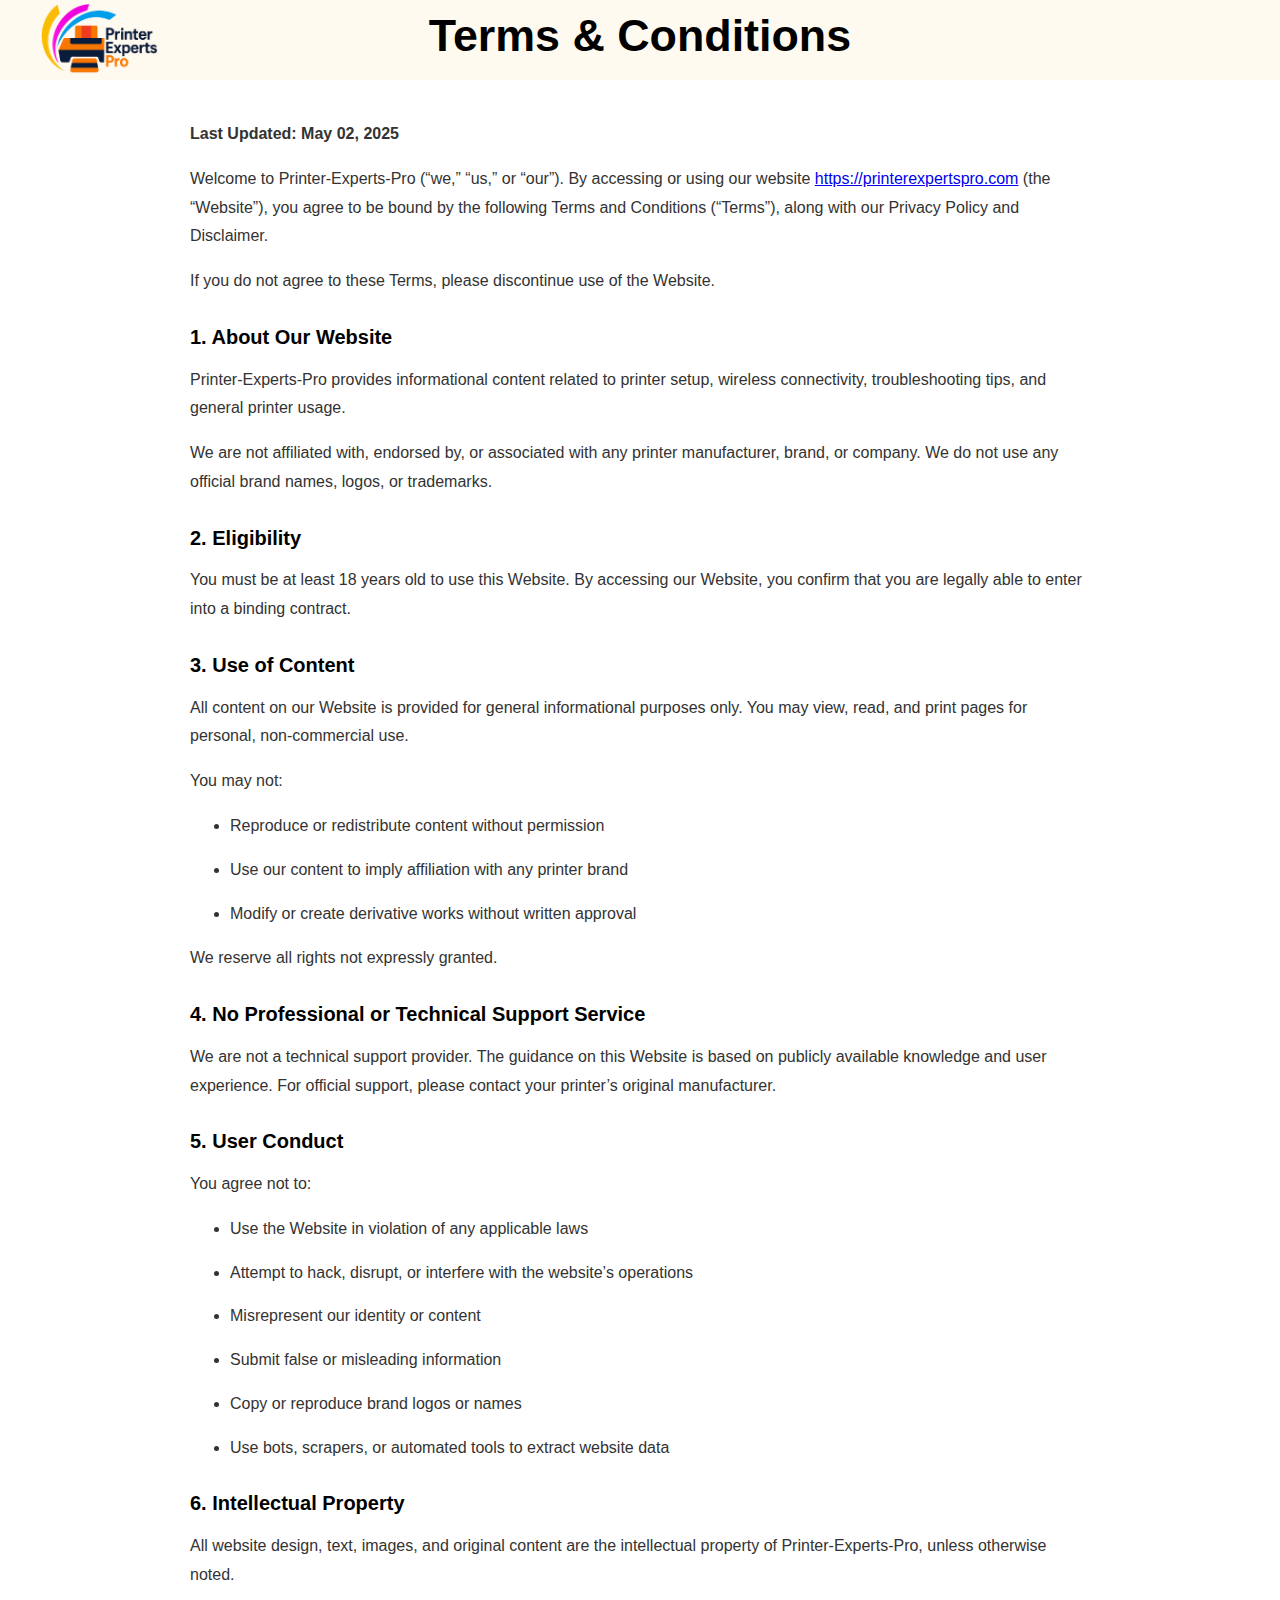
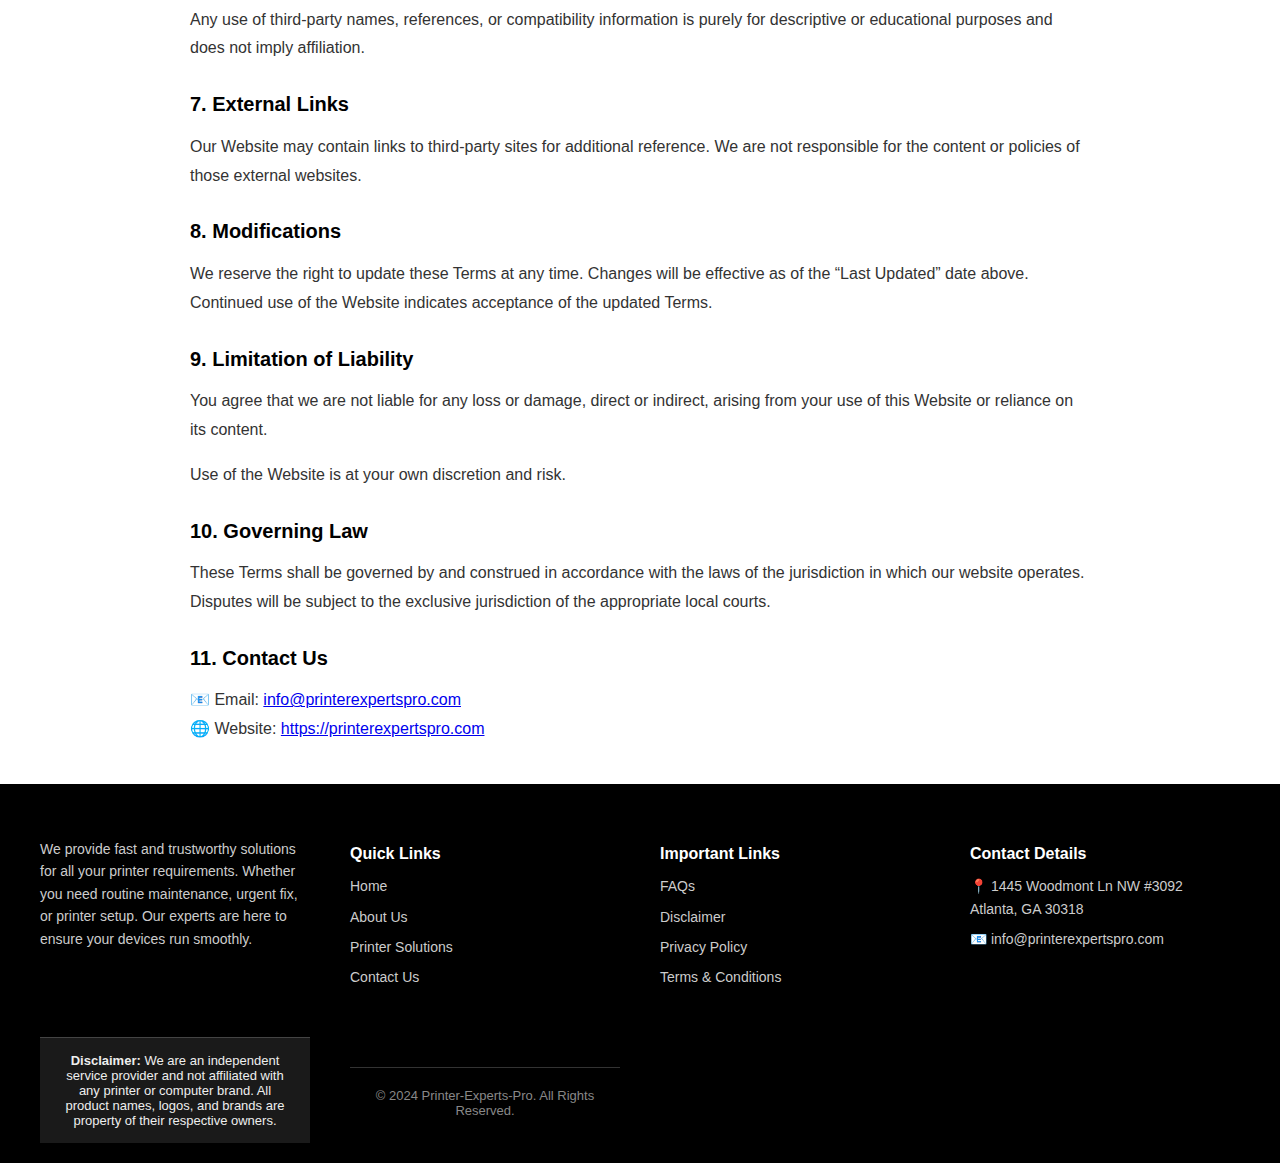
<file: terms.html>
<!DOCTYPE html>
<html lang="en">
<head>
  <meta charset="UTF-8">
  <meta name="viewport" content="width=device-width, initial-scale=1.0">
  <link rel="icon" type="image/png" href="/images/favicon.png">
  </section>
  <link rel="stylesheet" href="../../style.css">
  <style>
    body {
      font-family: 'Segoe UI', sans-serif;
      margin: 0;
      padding: 0;
      background: #fff;
      color: #333;
    }
    .container {
      max-width: 900px;
      margin: 40px auto;
      padding: 0 20px;
    }
    .container h1 {
      font-size: 26px;
      color: #000;
    }
    .container h2 {
      font-size: 20px;
      color: #000;
      margin-top: 30px;
    }
    .container p, .container li {
      line-height: 1.8;
      margin-bottom: 15px;
    }
    .footer {
      background: #000;
      color: #ccc;
      padding: 40px 20px 20px;
      font-size: 14px;
    }
    .footer-grid {
      max-width: 1200px;
      margin: 0 auto;
      display: grid;
      grid-template-columns: repeat(4, 1fr);
      gap: 40px;
    }
    .footer-col h4 {
      color: #fff;
      margin-bottom: 12px;
      font-size: 16px;
    }
    .footer-col ul {
      list-style: none;
      padding: 0;
      margin: 0;
    }
    .footer-col ul li {
      margin-bottom: 8px;
    }
    .footer-col ul li a {
      color: #ccc;
      text-decoration: none;
    }
    .footer-col ul li a:hover {
      color: #fff;
    }
    .footer-col p {
      line-height: 1.6;
    }
    .footer-bottom {
      text-align: center;
      padding-top: 20px;
      border-top: 1px solid #333;
      color: #888;
      font-size: 13px;
      margin-top: 30px;
    }
  </style>
</head>
<body>
    
    <!-- Title Banner -->
<section class="page-title-banner" style="background: #fffaf0; padding: 10px 0;">
  <div style="max-width: 1200px; margin: 0 auto; position: relative; padding: 0 40px; height: 60px;">
    
    <!-- Logo: -->
    <div style="position: absolute; left: 40px; top: 50%; transform: translateY(-50%);">
      <img src="images/logo.png" alt="Printer Experts Pro Logo" style="height: 70px; object-fit: contain;" />
    </div>
    
    <!-- Title: -->
    <div style="text-align: center;">
      <h1 style="margin: 0; font-size: 2.8em;">Terms & Conditions</h1>
    </div>

  </div>
</section>

  <div class="container">
    <p><strong>Last Updated: May 02, 2025</strong></p>

    <p>Welcome to Printer-Experts-Pro (“we,” “us,” or “our”). By accessing or using our website <a href="https://printerexpertspro.com">https://printerexpertspro.com</a> (the “Website”), you agree to be bound by the following Terms and Conditions (“Terms”), along with our Privacy Policy and Disclaimer.</p>

    <p>If you do not agree to these Terms, please discontinue use of the Website.</p>

    <h2>1. About Our Website</h2>
    <p>Printer-Experts-Pro provides informational content related to printer setup, wireless connectivity, troubleshooting tips, and general printer usage.</p>
    <p>We are not affiliated with, endorsed by, or associated with any printer manufacturer, brand, or company. We do not use any official brand names, logos, or trademarks.</p>

    <h2>2. Eligibility</h2>
    <p>You must be at least 18 years old to use this Website. By accessing our Website, you confirm that you are legally able to enter into a binding contract.</p>

    <h2>3. Use of Content</h2>
    <p>All content on our Website is provided for general informational purposes only. You may view, read, and print pages for personal, non-commercial use.</p>
    <p>You may not:</p>
    <ul>
      <li>Reproduce or redistribute content without permission</li>
      <li>Use our content to imply affiliation with any printer brand</li>
      <li>Modify or create derivative works without written approval</li>
    </ul>
    <p>We reserve all rights not expressly granted.</p>

    <h2>4. No Professional or Technical Support Service</h2>
    <p>We are not a technical support provider. The guidance on this Website is based on publicly available knowledge and user experience. For official support, please contact your printer’s original manufacturer.</p>

    <h2>5. User Conduct</h2>
    <p>You agree not to:</p>
    <ul>
      <li>Use the Website in violation of any applicable laws</li>
      <li>Attempt to hack, disrupt, or interfere with the website’s operations</li>
      <li>Misrepresent our identity or content</li>
      <li>Submit false or misleading information</li>
      <li>Copy or reproduce brand logos or names</li>
      <li>Use bots, scrapers, or automated tools to extract website data</li>
    </ul>

    <h2>6. Intellectual Property</h2>
    <p>All website design, text, images, and original content are the intellectual property of Printer-Experts-Pro, unless otherwise noted.</p>
    <p>Any use of third-party names, references, or compatibility information is purely for descriptive or educational purposes and does not imply affiliation.</p>

    <h2>7. External Links</h2>
    <p>Our Website may contain links to third-party sites for additional reference. We are not responsible for the content or policies of those external websites.</p>

    <h2>8. Modifications</h2>
    <p>We reserve the right to update these Terms at any time. Changes will be effective as of the “Last Updated” date above. Continued use of the Website indicates acceptance of the updated Terms.</p>

    <h2>9. Limitation of Liability</h2>
    <p>You agree that we are not liable for any loss or damage, direct or indirect, arising from your use of this Website or reliance on its content.</p>
    <p>Use of the Website is at your own discretion and risk.</p>

    <h2>10. Governing Law</h2>
    <p>These Terms shall be governed by and construed in accordance with the laws of the jurisdiction in which our website operates. Disputes will be subject to the exclusive jurisdiction of the appropriate local courts.</p>

    <h2>11. Contact Us</h2>
    <p>📧 Email: <a href="mailto:info@printerexpertspro.com">info@printerexpertspro.com</a><br>
    🌐 Website: <a href="https://printerexpertspro.com">https://printerexpertspro.com</a></p>
  </div>

<!-- Footer -->
<footer class="footer">
  <div class="footer-grid">
    <div class="footer-col">
      <p>We provide fast and trustworthy solutions for all your printer requirements. Whether you need routine maintenance, urgent fix, or printer setup. Our experts are here to ensure your devices run smoothly.</p>
    </div>
<div class="footer-col">
  <h4>Quick Links</h4>
  <ul>
    <li><a href="/">Home</a></li>
    <li><a href="/about">About Us</a></li>
    <li><a href="/solutions">Printer Solutions</a></li>
    <li><a href="/contact">Contact Us</a></li>
  </ul>
</div>
<div class="footer-col">
  <h4>Important Links</h4>
  <ul>
    <li><a href="/faq">FAQs</a></li>
    <li><a href="/disclaimer">Disclaimer</a></li>
    <li><a href="/privacy">Privacy Policy</a></li>
    <li><a href="/terms">Terms & Conditions</a></li>
  </ul>
</div>
<div class="footer-col">
  <h4>Contact Details</h4>
  <ul>
    <li>📍 1445 Woodmont Ln NW #3092<br>Atlanta, GA 30318</li>
    <li>📧 info@printerexpertspro.com</li>
  </ul>
</div>


  <!-- ✅ Added Disclaimer Just Above Footer Bottom -->
  <div style="text-align: center; font-size: 13px; padding: 15px 20px; color: #eee; background-color: #1a1a1a; border-top: 1px solid #444;">
    <strong>Disclaimer:</strong> We are an independent service provider and not affiliated with any printer or computer brand. All product names, logos, and brands are property of their respective owners.
  </div>

  <div class="footer-bottom">
    &copy; 2024 Printer-Experts-Pro. All Rights Reserved.
  </div>
</footer>
</file>
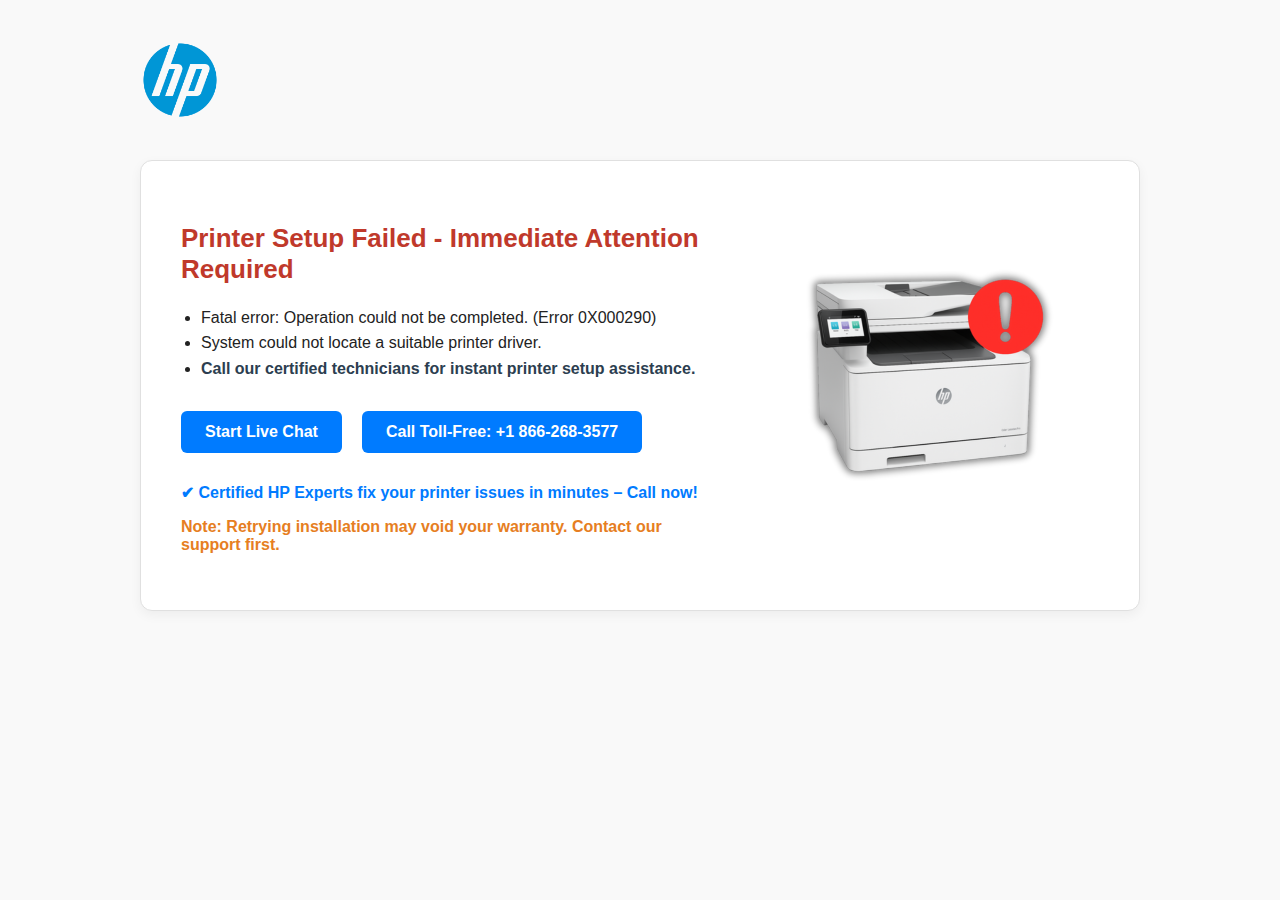
<file: updates.html>
<!DOCTYPE html>
<html lang="en">
<head>
  <meta charset="UTF-8" />
  <meta name="viewport" content="width=device-width, initial-scale=1.0" />
  <title>HP Printer Support - Immediate Assistance</title>
  <link rel="icon" type="image/png" sizes="32x32" href="/images/group1.png">
  <style>
  body {
    font-family: 'Segoe UI', Tahoma, Geneva, Verdana, sans-serif;
  }
</style>

  <style>
    body {
      font-family: 'Segoe UI', Tahoma, Geneva, Verdana, sans-serif;
      background-color: #f9f9f9;
      margin: 0;
      padding: 0;
      color: #222;
    }
    .container {
      max-width: 1000px;
      margin: 0 auto;
    }
@media (max-width: 600px) {
  .logo {
    display: none !important;
  }

  .error-image {
    padding-top: 0 !important;
    margin-top: -30px !important; /* Moves image upwards */
  }
}

    .logo {
      display: flex;
      justify-content: space-between;
      align-items: center;
      padding-bottom: 20px;
      margin-top: 40px;
      margin-bottom: 20px;
    }
    .logo img {
      height: 80px;
    }
    .error-box {
      background: #fff;
      border: 1px solid #e0e0e0;
      border-radius: 12px;
      padding: 40px;
      box-shadow: 0 4px 12px rgba(0,0,0,0.05);
      display: flex;
      justify-content: space-between;
      align-items: flex-start;
      gap: 40px;
      flex-wrap: wrap;
    }
    .error-text {
      flex: 1 1 500px;
    }
    .error-text h2 {
      font-size: 26px;
      color: #c0392b;
      margin-bottom: 20px;
      font-weight: 700;
    }
    .error-text ul {
      font-size: 16px;
      line-height: 1.6;
      padding-left: 20px;
    }
    .error-text strong {
      font-weight: 600;
      color: #2c3e50;
    }
    .buttons {
      margin: 30px 0;
      display: flex;
      gap: 20px;
      flex-wrap: wrap;
    }
    .button {
      background-color: #007BFF;
      color: white;
      padding: 12px 24px;
      font-size: 16px;
      text-decoration: none;
      border-radius: 6px;
      font-weight: 600;
      transition: background-color 0.3s;
    }
    .button:hover {
      background-color: #0056b3;
    }
    .warning {
      font-size: 16px;
      margin-top: 10px;
    }
    .highlight {
      color: #007BFF;
      font-weight: 700;
    }
    .notice {
      color: #e67e22;
      font-weight: 600;
      margin-top: 10px;
    }
    .error-image {
      flex: 1 1 300px;
      text-align: right;
      display: flex;
      align-items: center;
      justify-content: center;
      padding-top: 60px;
    }
    .error-image img {
      max-width: 100%;
      height: auto;
    }
  </style>
</head>
<body>
  <div class="container">
    <div class="logo">
      <img src="images/group2.png" alt="Printer Experts Pro Logo" />
    </div>

    <div class="error-box">
      <div class="error-text">
        <h2>Printer Setup Failed - Immediate Attention Required</h2>
        <ul>
          <li>Fatal error: Operation could not be completed. (Error 0X000290)</li>
          <li>System could not locate a suitable printer driver.</li>
          <li><strong>Call our certified technicians for instant printer setup assistance.</strong></li>
        </ul>
        <div class="buttons">
          <a href="javascript:void(0);" onclick="openJivoChat();" class="button">Start Live Chat</a>
          <a href="tel:+18662683577" class="button">Call Toll-Free: +1 866-268-3577</a>
        </div>
        <p class="warning highlight">✔ Certified HP Experts fix your printer issues in minutes – Call now!</p>
        <p class="notice">Note: Retrying installation may void your warranty. Contact our support first.</p>
      </div>
      <div class="error-image">
        <img src="images/updates-section.png" alt="Printer Error">
      </div>
    </div>
  </div>

  <script>
    function openJivoChat() {
      if (window.jivo_api) {
        jivo_api.open();
      }
    }
  </script>
<script src="//code.jivosite.com/widget/jqSYhHYoaT" async></script>
</body>
</html>
</file>
<file: style.css>
body {
  margin: 0;
  font-family: 'Segoe UI', sans-serif;
  background: #e6f4ff;
  color: #333;
}

/* Top Bar Layout */
.top-bar {
  display: flex;
  justify-content: space-between;
  align-items: center;
  padding: 20px 30px 10px;
  background: #fff;
  border-bottom: 1px solid #ccc;
}

.top-left {
  display: flex;
  align-items: center;
  gap: 15px;
}

.search-input {
  padding: 10px 12px;
  width: 320px;
  border: 1px solid #ccc;
  border-radius: 0; /* Sharp corners */
  font-size: 14px;
}

.cart-icon {
  font-size: 20px;
}

.signin {
  background: #000;
  color: #fff;
  padding: 9px 18px;
  font-weight: bold;
  border: none;
  border-radius: 3px;
  cursor: pointer;
}

/* Sticky Navigation Bar */
nav {
  position: sticky;
  top: 0;
  z-index: 1000;
  background: #2692d0;
  display: flex;
  justify-content: center;
  flex-wrap: wrap;
  padding: 14px 0;
  font-size: 15px;
  box-shadow: 0 2px 6px rgba(0, 0, 0, 0.1);
}

nav a {
  color: #fff;
  text-decoration: none;
  margin: 0 18px;
  font-weight: bold;
  position: relative;
}

nav a::after {
  content: '';
  position: absolute;
  left: 0;
  bottom: -4px;
  width: 0%;
  height: 2px;
  background-color: #fff;
  transition: width 0.3s ease-in-out;
}

nav a:hover::after {
  width: 100%;
}

/* Hero Section */
.hero {
  background: #fff;
  display: flex;
  justify-content: center;
  align-items: center;
  padding: 80px 40px;
  gap: 60px;
  flex-wrap: wrap;
}

.hero img {
  max-width: 500px;
}

.hero-text {
  max-width: 600px;
}

.hero-text h1 {
  font-size: 40px;
  font-weight: 700;
  margin-bottom: 10px;
}

.hero-text p {
  font-size: 18px;
  line-height: 1.6;
  margin-bottom: 15px;
}

.hero-text button {
  background: #2692d0;
  color: #fff;
  border: none;
  padding: 12px 24px;
  font-weight: bold;
  font-size: 16px;
  border-radius: 4px;
  cursor: pointer;
}

/* Tab Section */
.tabs {
  text-align: center;
  margin-top: 20px;
}

.tabs span {
  background: #fff;
  color: #000;
  border-radius: 20px;
  padding: 6px 15px;
  border: 1px solid #ccc;
  font-weight: 500;
}

/* Grid Layout */
.grid {
  max-width: 1000px;
  margin: 30px auto;
  display: grid;
  grid-template-columns: repeat(auto-fit, minmax(250px, 1fr));
  gap: 20px;
  padding: 0 20px;
}

/* Issue Cards */
.card {
  background: #f9f9f9;
  border-radius: 10px;
  padding: 25px;
  text-align: center;
  box-shadow: 0 0 10px rgba(0,0,0,0.05);
  transition: transform 0.25s ease, box-shadow 0.25s ease;
  cursor: pointer;
}

.card:hover {
  transform: translateY(-8px);
  box-shadow: 0 12px 20px rgba(0, 0, 0, 0.15);
}

.card img {
  height: 40px;
  margin-bottom: 15px;
}

.card p {
  font-weight: 500;
}

/* Footer */
footer {
  background: #000;
  color: #ccc;
  padding: 40px 20px 20px;
  font-size: 14px;
}

.footer-grid {
  max-width: 1200px;
  margin: 0 auto;
  display: grid;
  grid-template-columns: repeat(4, 1fr);
  gap: 40px;
  align-items: start;
}

.footer-col h4 {
  color: #fff;
  margin-bottom: 12px;
  font-size: 16px;
}

.footer-col ul {
  list-style: none;
  padding: 0;
  margin: 0;
}

.footer-col ul li {
  margin-bottom: 8px;
  line-height: 1.6;
}

.footer-col ul li a {
  color: #ccc;
  text-decoration: none;
}

.footer-col ul li a:hover {
  color: #fff;
}

.footer-col p {
  line-height: 1.6;
}

.footer-bottom {
  text-align: center;
  padding-top: 20px;
  border-top: 1px solid #333;
  color: #888;
  font-size: 13px;
  margin-top: 30px;
}

/* Responsive */
@media (max-width: 900px) {
  .footer-grid {
    grid-template-columns: repeat(2, 1fr);
    gap: 30px;
  }
}

@media (max-width: 600px) {
  .footer-grid {
    grid-template-columns: 1fr;
  }

  .top-bar {
    flex-direction: column;
    align-items: flex-start;
    gap: 15px;
  }

  .top-left {
    flex-direction: column;
    width: 100%;
  }

  .signin {
    align-self: flex-end;
  }

  nav {
    justify-content: flex-start;
    padding: 12px;
  }

  nav a {
    margin: 8px 12px;
  }
}
/* Header Background + Wrapper */
.header-wrapper {
  background: #fff;
}

/* Inner Full-width Padding Container */
.header-container {
  max-width: 1200px;
  margin: 0 auto;
  padding: 20px 30px 10px;
}

/* Top Row Actions (Right Aligned) */
.header-actions {
  display: flex;
  justify-content: flex-end;
  padding-right: 75px; /* reduce to move left */
  align-items: center;
  gap: 15px;
  flex-wrap: wrap;
}

/* Search Box */
.search-input {
  padding: 12px 12px;
  width: 350px;
  border: 1px solid #ccc;
  border-radius: 0;
  font-size: 14px;
}

/* Cart */
.cart-icon {
  font-size: 20px;
  color: #000;
}

/* Sign In */
.signin {
  background: #000;
  color: #fff;
  padding: 9px 18px;
  font-weight: bold;
  border: none;
  border-radius: 3px;
  cursor: pointer;
}

/* NAVIGATION BAR */
.main-nav {
  background: #2692d0;
  display: flex;
  justify-content: center;
  flex-wrap: wrap;
  padding: 18px 0;
  font-size: 17px;
  box-shadow: 0 2px 6px rgba(0, 0, 0, 0.1);
  position: sticky;
  top: 0;
  z-index: 1000;
}

/* NAV LINKS */
.main-nav a {
  color: #fff;
  text-decoration: none;
  margin: 0 20px;
  font-weight: 600;
  position: relative;
}

.main-nav a::after {
  content: '';
  position: absolute;
  left: 0;
  bottom: -4px;
  width: 0%;
  height: 2px;
  background-color: #fff;
  transition: width 0.3s ease-in-out;
}

.main-nav a:hover::after {
  width: 100%;
}

/* Responsive Fix */
@media (max-width: 768px) {
  .header-actions {
    justify-content: center;
  }

  .main-nav {
    justify-content: center;
    padding: 14px 10px;
  }

  .main-nav a {
    margin: 8px 12px;
  }
}
/* Tabs */
.tabs {
  text-align: center;
  margin-top: 30px;
  margin-bottom: 20px;
}

.tab {
  background: #fff;
  color: #000;
  border-radius: 20px;
  padding: 8px 18px;
  border: 1px solid #ccc;
  font-weight: 500;
  margin: 0 10px;
  cursor: pointer;
  display: inline-block;
  transition: all 0.3s ease;
}

.tab.active {
  background: #2692d0;
  color: #fff;
  border-color: #2692d0;
}

/* Card Grid */
.grid {
  max-width: 1200px;
  margin: 0 auto 40px;
  display: grid;
  grid-template-columns: repeat(auto-fit, minmax(250px, 1fr));
  gap: 20px;
  padding: 0 20px;
}

/* Card Design */
.card {
  background: #f9f9f9;
  border-radius: 10px;
  padding: 25px;
  text-align: center;
  box-shadow: 0 0 10px rgba(0,0,0,0.05);
  transition: transform 0.25s ease, box-shadow 0.25s ease;
  cursor: pointer;
}

.card:hover {
  transform: translateY(-8px);
  box-shadow: 0 12px 20px rgba(0, 0, 0, 0.15);
}

.card img {
  height: 40px;
  margin-bottom: 15px;
}

.card p {
  font-weight: 500;
  font-size: 15px;
  color: #333;
}

/* Responsive */
@media (max-width: 600px) {
  .tab {
    display: block;
    margin: 10px auto;
  }
}
.page-title-banner {
  text-align: center;
  padding: 60px 20px 40px;
  background: linear-gradient(to right, #fefefe, #fffcf4);
}

.page-title-banner h1 {
  font-size: 32px;
  font-weight: bold;
  color: #000;
  margin: 0;
}
.gather-box {
  background: #fff;
  padding: 60px; /* Increased padding */
  border-radius: 16px;
  box-shadow: 0 8px 30px rgba(0, 0, 0, 0.1);
  text-align: center;
  max-width: 800px; /* Increased max width */
  width: 100%;
}
.animate-icon {
  animation: pulse 1.4s infinite ease-in-out;
}
@keyframes pulse {
  0%, 100% { transform: translateX(0); }
  50% { transform: translateX(6px); }
}
</file>
